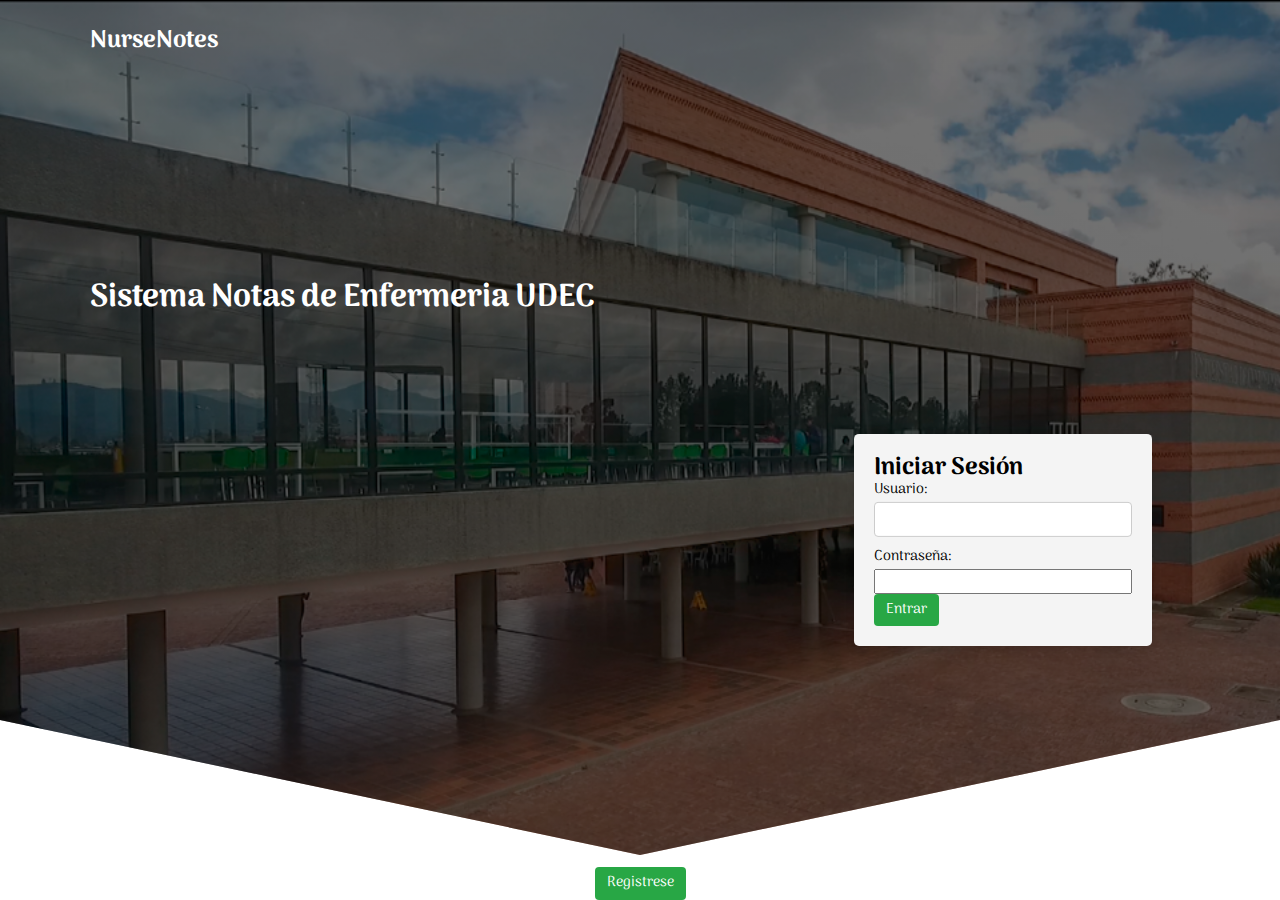
<file: index.html>
<!DOCTYPE html>
<html lang="es">
  <head>
    <meta charset="UTF-8" />
    <meta http-equiv="X-UA-Compatible" content="IE=edge" />
    <meta name="viewport" content="width=device-width, initial-scale=1.0" />
    <title>NurseNotes</title>
    <link rel="stylesheet" href="./css/normalize.css" />
    <link rel="stylesheet" href="./css/estilos.css" />
  </head>

  <body>
    <header class="hero">
      <nav class="nav container">
        <div class="nav_logo">
          <h2 class="nav_title">NurseNotes</h2>
        </div>
      </nav>

      <section class="hero_container container">
        <h1 class="hero_title">Sistema Notas de Enfermeria UDEC</h1>
      </section>

      <section id="login-section">
        <h2 class="login-title">Iniciar Sesión</h2>
        <form action="/login" method="post" class="login-form">
          <div class="login-field">
            <label for="username">Usuario:</label>
            <input type="text" id="username" name="username" required />
          </div>
          <div class="login-field">
            <label for="password">Contraseña:</label>
            <input type="password" id="password" name="password" required />
          </div>
          <div class="btnlogin-field">
            <button type="submit" class="login-btn">Entrar</button>
          </div>
        </form>
      </section>
                                          
                                            <div class="crealogin" style="text-align: center; margin-top: 20px;">
                                                <button id="crea-simple" class="login-btn">Registrese</button>
                                            </div>

      <section id="action-buttons" style="display: none">
        <!-- Asegúrate de que el id esté bien -->
        <div class="button-group">
          <button id="mnt-btn" class="action-btn">
            Mantenimiento del Sistema
          </button>
          <button id="nt-btn" class="action-btn">
            Registro de Notas de Enfermería
          </button>
        </div>
      </section>

      <section id="mantadmin" style="display: none; margin-top: 20px">
        <!-- Sección adicional oculta -->
        <div class="button-grp">
          <button id="diag-btn" class="mante-btn">Diagnósticos</button>
          <button id="groups-btn" class="mante-btn">Grupos</button>
          <button id="sedes-btn" class="mante-btn">Sedes</button>
          <button id="med-btn" class="mante-btn">Medicamentos</button>
          <button id="pergrp-btn" class="mante-btn">Permisos por Grupo</button>
          <button id="per-btn" class="mante-btn">Permisos</button>
          <button id="espe-btn" class="mante-btn">Especialidades</button>
          <button id="staff-btn" class="mante-btn">Staff</button>
          <button id="tipdoc-btn" class="mante-btn">Tipo Documentos</button>
          <button id="logs-btn" class="mante-btn">Logs Usuario</button>
          <button id="usr-btn" class="mante-btn">Usuarios</button>
          <button id="score-btn" class="mante-btn">Score</button>
        </div>
      </section>

      <section id="notasenf" style="display: none; margin-top: 20px">
        <!-- Sección adicional oculta para Notas de Enfermería -->
        <div class="button-grp">
          <button id="folios-btn" class="mante-btn">Folios</button>
          <button id="notas-enfermeria-btn" class="mante-btn">
            Notas Enfermería
          </button>
          <button id="datos-pacientes-btn" class="mante-btn">
            Datos Pacientes
          </button>
          <button id="pacientes-btn" class="mante-btn">Pacientes</button>
          <button id="signos-btn" class="mante-btn">Signos</button>
          <button id="medicamentos-paciente-btn" class="mante-btn">
            Medicamentos_X_Paciente
          </button>
          <button id="income-btn" class="mante-btn">Ingresos</button>

        </div>
      </section>

      <section id="diagnosticos" style="display: none; margin-top: 20px">
        <!-- Sección Diagnosticos -->
        <h2>Gestión de Diagnósticos</h2>

        <!-- Formulario para Crear un Diagnóstico -->
        <div>
          <h3>Crear Diagnóstico</h3>
          <form id="diagnosis-create-form">
            <div>
              <label for="diag-dsc">Descripción del Diagnóstico:</label>
              <input type="text" id="diag-dsc" name="diag-dsc" required />
            </div>
            <button type="submit" class="action-btn">Crear Diagnóstico</button>
          </form>
        </div>

        <!-- Formulario para Leer Diagnóstico -->
        <div>
          <h3>Buscar Diagnóstico</h3>
          <input
            type="number"
            id="read-diag-id"
            placeholder="Ingrese ID"
            required
          />
          <button id="read-btn" class="action-btn">Buscar Diagnóstico</button>
          <div id="read-output"></div>
        </div>

        <!-- Formulario para Actualizar Diagnóstico -->
        <div>
          <h3>Actualizar Diagnóstico</h3>
          <label for="update-diag-id">Seleccionar ID:</label>
          <select id="update-diag-id" required></select>

          <div>
            <label for="update-diag-dsc">Nueva Descripción:</label>
            <input
              type="text"
              id="update-diag-dsc"
              name="update-diag-dsc"
              required
            />
          </div>
          <button id="update-btn" class="action-btn">Guardar Cambios</button>
        </div>

        <h3>Lista de Diagnósticos</h3>
        <table id="diagnosis-table">
          <thead>
            <tr>
              <th>ID</th>
              <th>Descripción</th>
              <th>Acciones</th>
            </tr>
          </thead>
          <tbody></tbody>
        </table>
      </section>

      <!--  -->
      <section id="groups" style="display: none; margin-top: 20px">
        <!-- Sección Grupos -->
        <h2>Gestión de Grupos</h2>

        <!-- Formulario para Crear un Grupo -->
        <div>
          <h3>Crear Grupo</h3>
          <form id="group-create-form">
            <div>
              <label for="group-desc">Descripción del Grupo:</label>
              <input type="text" id="group-desc" name="group-desc" required />
            </div>
            <button type="submit" class="action-btn">Crear Grupo</button>
          </form>
        </div>

        <!-- Formulario para Buscar Grupo -->
        <div>
          <h3>Buscar Grupo</h3>
          <input
            type="number"
            id="search-group-id"
            placeholder="Ingrese ID de Grupo"
            required
          />
          <button id="search-group-btn" class="action-btn">Buscar Grupo</button>
          <div id="group-search-output"></div>
        </div>

        <!-- Formulario para Actualizar Grupo -->
        <div>
          <h3>Actualizar Grupo</h3>
          <label for="update-group-id">Seleccionar ID de Grupo:</label>
          <select id="update-group-id" required></select>

          <div>
            <label for="update-group-desc">Nueva Descripción:</label>
            <input
              type="text"
              id="update-group-desc"
              name="update-group-desc"
              required
            />
          </div>
          <button id="update-group-btn" class="action-btn">
            Guardar Cambios
          </button>
        </div>

        <h3>Lista de Grupos</h3>
        <table id="groups-table">
          <thead>
            <tr>
              <th>ID de Grupo</th>
              <th>Descripción</th>
              <th>Acciones</th>
            </tr>
          </thead>
          <tbody></tbody>
        </table>
      </section>

      <!--  -->

      <section id="headquarters" style="display: none; margin-top: 20px">
        <!-- Sección Sedes -->
        <h2>Gestión de Sedes</h2>

        <!-- Formulario para Crear una Sede -->
        <div>
          <h3>Crear Sede</h3>
          <form id="headquarter-create-form">
            <div>
              <label for="headquarter-desc">Descripción de la Sede:</label>
              <input
                type="text"
                id="headquarter-desc"
                name="headquarter-desc"
                required
              />
            </div>
            <button type="submit" class="action-btn">Crear Sede</button>
          </form>
        </div>

        <!-- Formulario para Buscar Sede -->
        <div>
          <h3>Buscar Sede</h3>
          <input
            type="number"
            id="search-headquarter-id"
            placeholder="Ingrese ID de Sede"
            required
          />
          <button id="search-headquarter-btn" class="action-btn">
            Buscar Sede
          </button>
          <div id="headquarter-search-output"></div>
        </div>

        <!-- Formulario para Actualizar Sede -->
        <div>
          <h3>Actualizar Sede</h3>
          <label for="update-headquarter-id">Seleccionar ID de Sede:</label>
          <select id="update-headquarter-id" required></select>

          <div>
            <label for="update-headquarter-desc">Nueva Descripción:</label>
            <input
              type="text"
              id="update-headquarter-desc"
              name="update-headquarter-desc"
              required
            />
          </div>
          <button id="update-headquarter-btn" class="action-btn">
            Guardar Cambios
          </button>
        </div>

        <h3>Lista de Sedes</h3>
        <table id="headquarters-table">
          <thead>
            <tr>
              <th>ID de Sede</th>
              <th>Descripción</th>
              <th>Acciones</th>
            </tr>
          </thead>
          <tbody></tbody>
        </table>
      </section>

      <!--  -->

      <section id="incomes" style="display: none; margin-top: 20px">
        <!-- Sección Ingresos -->
        <h2>Gestión de Ingresos</h2>

        <!-- Formulario para Crear un Ingreso -->
        <div>
          <h3>Crear Ingreso</h3>
          <form id="income-create-form">
            <div>
              <label for="income-tipdoc-id">ID de Tipo Documento:</label>
              <input
                type="number"
                id="income-tipdoc-id"
                name="income-tipdoc-id"
                required
              />
            </div>
            <div>
              <label for="income-patient-id">ID del Paciente:</label>
              <input
                type="number"
                id="income-patient-id"
                name="income-patient-id"
                required
              />
            </div>
            <div>
              <label for="income-user-id">ID del Usuario:</label>
              <input
                type="number"
                id="income-user-id"
                name="income-user-id"
                required
              />
            </div>
            <button type="submit" class="action-btn">Crear Ingreso</button>
          </form>
        </div>

        <!-- Formulario para Buscar Ingreso -->
        <div>
          <h3>Buscar Ingreso</h3>
          <input
            type="number"
            id="search-income-id"
            placeholder="Ingrese ID de Ingreso"
            required
          />
          <button id="search-income-btn" class="action-btn">
            Buscar Ingreso
          </button>
          <div id="income-search-output"></div>
        </div>

        <!-- Formulario para Actualizar Ingreso -->
        <div>
          <h3>Actualizar Ingreso</h3>
          <label for="update-income-id">Seleccionar ID de Ingreso:</label>
          <select id="update-income-id" required></select>

          <div>
            <label for="update-income-tipdoc-id">ID de Tipo Documento:</label>
            <input
              type="number"
              id="update-income-tipdoc-id"
              name="update-income-tipdoc-id"
              required
            />
          </div>
          <div>
            <label for="update-income-patient-id">ID del Paciente:</label>
            <input
              type="number"
              id="update-income-patient-id"
              name="update-income-patient-id"
              required
            />
          </div>
          <div>
            <label for="update-income-user-id">ID del Usuario:</label>
            <input
              type="number"
              id="update-income-user-id"
              name="update-income-user-id"
              required
            />
          </div>
          <button id="update-income-btn" class="action-btn">
            Guardar Cambios
          </button>
        </div>

        <h3>Lista de Ingresos</h3>
        <table id="incomes-table">
          <thead>
            <tr>
              <th>ID de Ingreso</th>
              <th>Tipo Documento</th>
              <th>ID Paciente</th>
              <th>ID Usuario</th>
              <th>Acciones</th>
            </tr>
          </thead>
          <tbody></tbody>
        </table>
      </section>

      <!--  -->

      <section id="medications" style="display: none; margin-top: 20px">
        <!-- Sección Medicamentos -->
        <h2>Gestión de Medicamentos</h2>

        <!-- Formulario para Crear un Medicamento -->
        <div>
          <h3>Crear Medicamento</h3>
          <form id="medication-create-form">
            <div>
              <label for="medication-desc">Descripción del Medicamento:</label>
              <input
                type="text"
                id="medication-desc"
                name="medication-desc"
                required
              />
            </div>
            <div>
              <label for="medication-stock">Stock:</label>
              <input
                type="number"
                id="medication-stock"
                name="medication-stock"
                required
              />
            </div>
            <button type="submit" class="action-btn">Crear Medicamento</button>
          </form>
        </div>

        <!-- Formulario para Buscar Medicamento -->
        <div>
          <h3>Buscar Medicamento</h3>
          <input
            type="number"
            id="search-medication-id"
            placeholder="Ingrese ID de Medicamento"
            required
          />
          <button id="search-medication-btn" class="action-btn">
            Buscar Medicamento
          </button>
          <div id="medication-search-output"></div>
        </div>

        <!-- Formulario para Actualizar Medicamento -->
        <div>
          <h3>Actualizar Medicamento</h3>
          <label for="update-medication-id"
            >Seleccionar ID de Medicamento:</label
          >
          <select id="update-medication-id" required></select>

          <div>
            <label for="update-medication-desc">Nueva Descripción:</label>
            <input
              type="text"
              id="update-medication-desc"
              name="update-medication-desc"
              required
            />
          </div>
          <div>
            <label for="update-medication-stock">Nuevo Stock:</label>
            <input
              type="number"
              id="update-medication-stock"
              name="update-medication-stock"
              required
            />
          </div>
          <button id="update-medication-btn" class="action-btn">
            Guardar Cambios
          </button>
        </div>

        <h3>Lista de Medicamentos</h3>
        <table id="medications-table">
          <thead>
            <tr>
              <th>ID de Medicamento</th>
              <th>Descripción</th>
              <th>Stock</th>
              <th>Acciones</th>
            </tr>
          </thead>
          <tbody></tbody>
        </table>
      </section>

      <!--  -->

      <section id="permissions-groups" style="display: none; margin-top: 20px">
        <!-- Sección Permisos por Grupo -->
        <h2>Gestión de Permisos por Grupo</h2>

        <!-- Formulario para Crear un Permiso por Grupo -->
        <div>
          <h3>Crear Permiso por Grupo</h3>
          <form id="permission-group-create-form">
            <div>
              <label for="permission-group-grp-id">ID de Grupo:</label>
              <input
                type="number"
                id="permission-group-grp-id"
                name="permission-group-grp-id"
                required
              />
            </div>
            <div>
              <label for="permission-group-per-id">ID de Permiso:</label>
              <input
                type="number"
                id="permission-group-per-id"
                name="permission-group-per-id"
                required
              />
            </div>
            <button type="submit" class="action-btn">Crear Permiso</button>
          </form>
        </div>

        <!-- Formulario para Buscar Permiso por Grupo -->
        <div>
          <h3>Buscar Permiso por Grupo</h3>
          <input
            type="number"
            id="search-permission-group-id"
            placeholder="Ingrese ID de Permiso por Grupo"
            required
          />
          <button id="search-permission-group-btn" class="action-btn">
            Buscar Permiso
          </button>
          <div id="permission-group-search-output"></div>
        </div>

        <!-- Formulario para Actualizar Permiso por Grupo -->
        <div>
          <h3>Actualizar Permiso por Grupo</h3>
          <label for="update-permission-group-id"
            >Seleccionar ID de Permiso por Grupo:</label
          >
          <select id="update-permission-group-id" required></select>

          <div>
            <label for="update-permission-group-grp-id">ID de Grupo:</label>
            <input
              type="number"
              id="update-permission-group-grp-id"
              name="update-permission-group-grp-id"
              required
            />
          </div>
          <div>
            <label for="update-permission-group-per-id">ID de Permiso:</label>
            <input
              type="number"
              id="update-permission-group-per-id"
              name="update-permission-group-per-id"
              required
            />
          </div>
          <button id="update-permission-group-btn" class="action-btn">
            Guardar Cambios
          </button>
        </div>

        <h3>Lista de Permisos por Grupo</h3>
        <table id="permissions-groups-table">
          <thead>
            <tr>
              <th>ID de Permiso por Grupo</th>
              <th>ID de Grupo</th>
              <th>ID de Permiso</th>
              <th>Acciones</th>
            </tr>
          </thead>
          <tbody></tbody>
        </table>
      </section>

      <!--  -->

      <section id="permissions" style="display: none; margin-top: 20px">
        <!-- Sección Permisos -->
        <h2>Gestión de Permisos</h2>

        <!-- Formulario para Crear un Permiso -->
        <div>
          <h3>Crear Permiso</h3>
          <form id="permission-create-form">
            <div>
              <label for="permission-desc">Descripción del Permiso:</label>
              <input
                type="text"
                id="permission-desc"
                name="permission-desc"
                required
              />
            </div>
            <button type="submit" class="action-btn">Crear Permiso</button>
          </form>
        </div>

        <!-- Formulario para Buscar Permiso -->
        <div>
          <h3>Buscar Permiso</h3>
          <input
            type="number"
            id="search-permission-id"
            placeholder="Ingrese ID de Permiso"
            required
          />
          <button id="search-permission-btn" class="action-btn">
            Buscar Permiso
          </button>
          <div id="permission-search-output"></div>
        </div>

        <!-- Formulario para Actualizar Permiso -->
        <div>
          <h3>Actualizar Permiso</h3>
          <label for="update-permission-id">Seleccionar ID de Permiso:</label>
          <select id="update-permission-id" required></select>

          <div>
            <label for="update-permission-desc">Nueva Descripción:</label>
            <input
              type="text"
              id="update-permission-desc"
              name="update-permission-desc"
              required
            />
          </div>
          <button id="update-permission-btn" class="action-btn">
            Guardar Cambios
          </button>
        </div>

        <h3>Lista de Permisos</h3>
        <table id="permissions-table">
          <thead>
            <tr>
              <th>ID de Permiso</th>
              <th>Descripción</th>
              <th>Acciones</th>
            </tr>
          </thead>
          <tbody></tbody>
        </table>
      </section>

      <!--  -->

      <!-- Sección Especialidades -->
      <section id="specialities" style="display: none; margin-top: 20px">
        <h2>Gestión de Especialidades</h2>

        <!-- Formulario para Crear Especialidad -->
        <div>
          <h3>Crear Especialidad</h3>
          <form id="speciality-create-form">
            <div>
              <label for="speciality-desc"
                >Descripción de la Especialidad:</label
              >
              <input
                type="text"
                id="speciality-desc"
                name="speciality-desc"
                required
              />
            </div>
            <button type="submit" class="action-btn">Crear Especialidad</button>
          </form>
        </div>

        <!-- Formulario para Buscar Especialidad -->
        <div>
          <h3>Buscar Especialidad</h3>
          <input
            type="number"
            id="search-speciality-id"
            placeholder="Ingrese ID de Especialidad"
            required
          />
          <button id="search-speciality-btn" class="action-btn">
            Buscar Especialidad
          </button>
          <div id="speciality-search-output"></div>
        </div>

        <!-- Formulario para Actualizar Especialidad -->
        <div>
          <h3>Actualizar Especialidad</h3>
          <label for="update-speciality-id"
            >Seleccionar ID de Especialidad:</label
          >
          <select id="update-speciality-id" required></select>

          <div>
            <label for="update-speciality-desc">Nueva Descripción:</label>
            <input
              type="text"
              id="update-speciality-desc"
              name="update-speciality-desc"
              required
            />
          </div>
          <button id="update-speciality-btn" class="action-btn">
            Guardar Cambios
          </button>
        </div>

        <!-- Lista de Especialidades -->
        <h3>Lista de Especialidades</h3>
        <table id="specialities-table">
          <thead>
            <tr>
              <th>ID de Especialidad</th>
              <th>Descripción</th>
              <th>Acciones</th>
            </tr>
          </thead>
          <tbody></tbody>
        </table>
      </section>

      <section id="staff" style="display: none; margin-top: 20px">
        <!-- Sección Staff -->
        <h2>Gestión de Staff</h2>

        <!-- Formulario para Crear Staff -->
        <div>
          <h3>Crear Staff</h3>
          <form id="staff-create-form">
            <div>
              <label for="staff-medstaff">Nombre del Staff:</label>
              <input
                type="text"
                id="staff-medstaff"
                name="staff-medstaff"
                required
              />
            </div>
            <div>
              <label for="staff-spec-id">ID Especialidad:</label>
              <input
                type="number"
                id="staff-spec-id"
                name="staff-spec-id"
                required
              />
            </div>
            <div>
              <label for="staff-headquarter-id">ID Sede:</label>
              <input
                type="number"
                id="staff-headquarter-id"
                name="staff-headquarter-id"
                required
              />
            </div>
            <div>
              <label for="staff-user-id">ID Usuario:</label>
              <input
                type="number"
                id="staff-user-id"
                name="staff-user-id"
                required
              />
            </div>
            <button type="submit" class="action-btn">Crear Staff</button>
          </form>
        </div>

        <!-- Formulario para Buscar Staff -->
        <div>
          <h3>Buscar Staff</h3>
          <input
            type="number"
            id="search-staff-id"
            placeholder="Ingrese ID de Staff"
            required
          />
          <button id="search-staff-btn" class="action-btn">Buscar Staff</button>
          <div id="staff-search-output"></div>
        </div>

        <!-- Formulario para Actualizar Staff -->
        <div>
          <h3>Actualizar Staff</h3>
          <label for="update-staff-id">Seleccionar ID de Staff:</label>
          <select id="update-staff-id" required></select>

          <div>
            <label for="update-staff-medstaff">Nombre del Staff:</label>
            <input
              type="text"
              id="update-staff-medstaff"
              name="update-staff-medstaff"
              required
            />
          </div>
          <div>
            <label for="update-staff-spec-id">ID Especialidad:</label>
            <input
              type="number"
              id="update-staff-spec-id"
              name="update-staff-spec-id"
              required
            />
          </div>
          <div>
            <label for="update-staff-headquarter-id">ID Sede:</label>
            <input
              type="number"
              id="update-staff-headquarter-id"
              name="update-staff-headquarter-id"
              required
            />
          </div>
          <div>
            <label for="update-staff-user-id">ID Usuario:</label>
            <input
              type="number"
              id="update-staff-user-id"
              name="update-staff-user-id"
              required
            />
          </div>
          <button id="update-staff-btn" class="action-btn">
            Guardar Cambios
          </button>
        </div>

        <h3>Lista de Staff</h3>
        <table id="staff-table">
          <thead>
            <tr>
              <th>ID Staff</th>
              <th>Nombre</th>
              <th>ID Especialidad</th>
              <th>ID Sede</th>
              <th>ID Usuario</th>
              <th>Acciones</th>
            </tr>
          </thead>
          <tbody></tbody>
        </table>
      </section>

      <!--  -->

      <section id="tipdocs" style="display: none; margin-top: 20px">
        <!-- Sección Tipo Documentos -->
        <h2>Gestión de Tipo Documentos</h2>

        <!-- Formulario para Crear Tipo Documento -->
        <div>
          <h3>Crear Tipo Documento</h3>
          <form id="tipdoc-create-form">
            <div>
              <label for="tipdoc-desc">Descripción del Tipo Documento:</label>
              <input type="text" id="tipdoc-desc" name="tipdoc-desc" required />
            </div>
            <button type="submit" class="action-btn">
              Crear Tipo Documento
            </button>
          </form>
        </div>

        <!-- Formulario para Buscar Tipo Documento -->
        <div>
          <h3>Buscar Tipo Documento</h3>
          <input
            type="number"
            id="search-tipdoc-id"
            placeholder="Ingrese ID del Tipo Documento"
            required
          />
          <button id="search-tipdoc-btn" class="action-btn">
            Buscar Tipo Documento
          </button>
          <div id="tipdoc-search-output"></div>
        </div>

        <!-- Formulario para Actualizar Tipo Documento -->
        <div>
          <h3>Actualizar Tipo Documento</h3>
          <label for="update-tipdoc-id"
            >Seleccionar ID del Tipo Documento:</label
          >
          <select id="update-tipdoc-id" required></select>

          <div>
            <label for="update-tipdoc-desc"
              >Descripción del Tipo Documento:</label
            >
            <input
              type="text"
              id="update-tipdoc-desc"
              name="update-tipdoc-desc"
              required
            />
          </div>
          <button id="update-tipdoc-btn" class="action-btn">
            Guardar Cambios
          </button>
        </div>

        <h3>Lista de Tipo Documentos</h3>
        <table id="tipdocs-table">
          <thead>
            <tr>
              <th>ID Tipo Documento</th>
              <th>Descripción</th>
              <th>Acciones</th>
            </tr>
          </thead>
          <tbody></tbody>
        </table>
      </section>

      <!--  -->

      <section id="users" style="display: none; margin-top: 20px">
        <!-- Sección Usuarios -->
        <h2>Gestión de Usuarios</h2>
    
        <!-- Contenedor para organizar los formularios de creación y actualización en columnas -->
        <div id="user-form-container" style="display: flex; justify-content: space-between; margin-bottom: 20px;">
            
            <!-- Formulario para Crear Usuario (a la derecha) -->
            <div style="width: 48%">
                <h3>Crear Usuario</h3>
                <form id="user-create-form">
                    <div>
                        <label for="user-name">Nombre:</label>
                        <input type="text" id="user-name" name="user-name" required />
                    </div>
                    <div>
                        <label for="user-lastname">Apellido:</label>
                        <input type="text" id="user-lastname" name="user-lastname" required />
                    </div>
                    <div>
                        <label for="user-tipdoc">Tipo Documento:</label>
                        <input type="text" id="user-tipdoc" name="user-tipdoc" required />
                    </div>
                    <div>
                        <label for="user-numdoc">Número Documento:</label>
                        <input type="number" id="user-numdoc" name="user-numdoc" required />
                    </div>
                    <div>
                        <label for="user-usr">Usuario:</label>
                        <input type="text" id="user-usr" name="user-usr" required />
                    </div>
                    <div>
                        <label for="user-usrpsw">Contraseña:</label>
                        <input type="password" id="user-usrpsw" name="user-usrpsw" required />
                    </div>
                    <div>
                        <label for="user-grp-id">ID Grupo:</label>
                        <input type="number" id="user-grp-id" name="user-grp-id" required />
                    </div>
                    <div>
                        <label for="user-email">Correo:</label>
                        <input type="email" id="user-email" name="user-email" required />
                    </div>
                    <button type="submit" class="action-btn">Crear Usuario</button>
                </form>
            </div>
    
            <!-- Formulario para Actualizar Usuario (a la izquierda) -->
            <div style="width: 48%">
                <h3>Actualizar Usuario</h3>
                <form id="user-update-form">
                    <label for="update-user-id">Seleccionar ID del Usuario:</label>
                    <select id="update-user-id" required></select>
    
                    <div>
                        <label for="update-user-name">Nombre:</label>
                        <input type="text" id="update-user-name" name="update-user-name" required />
                    </div>
                    <div>
                        <label for="update-user-lastname">Apellido:</label>
                        <input type="text" id="update-user-lastname" name="update-user-lastname" required />
                    </div>
                    <div>
                        <label for="update-user-tipdoc">Tipo Documento:</label>
                        <input type="text" id="update-user-tipdoc" name="update-user-tipdoc" required />
                    </div>
                    <div>
                        <label for="update-user-numdoc">Número Documento:</label>
                        <input type="number" id="update-user-numdoc" name="update-user-numdoc" required />
                    </div>
                    <div>
                        <label for="update-user-usr">Usuario:</label>
                        <input type="text" id="update-user-usr" name="update-user-usr" required />
                    </div>
                    <div>
                        <label for="update-user-usrpsw">Contraseña:</label>
                        <input type="password" id="update-user-usrpsw" name="update-user-usrpsw" required />
                    </div>
                    <div>
                        <label for="update-user-grp-id">ID Grupo:</label>
                        <input type="number" id="update-user-grp-id" name="update-user-grp-id" required />
                    </div>
                    <div>
                        <label for="update-user-email">Correo:</label>
                        <input type="email" id="update-user-email" name="update-user-email" required />
                    </div>
                    <button id="update-user-btn" class="action-btn">Guardar Cambios</button>
                </form>
            </div>
        </div>
    
        <!-- Contenedor de Búsqueda y Lista de Usuarios -->
        <div style="margin-top: 20px">
            <h3>Buscar Usuario</h3>
            <input type="number" id="search-user-id" placeholder="Ingrese ID del Usuario" required />
            <button id="search-user-btn" class="action-btn">Buscar Usuario</button>
            <div id="user-search-output"></div>
    
            <h3>Lista de Usuarios</h3>
            <table id="users-table">
                <thead>
                    <tr>
                        <th>ID Usuario</th>
                        <th>Nombre</th>
                        <th>Apellido</th>
                        <th>Tipo Documento</th>
                        <th>Número Documento</th>
                        <th>Usuario</th>
                        <th>ID Grupo</th>
                        <th>Correo</th>
                        <th>Acciones</th>
                    </tr>
                </thead>
                <tbody></tbody>
            </table>
        </div>
    </section>
    

      <!--  -->

      <section id="logs" style="display: none; margin-top: 20px">
        <!-- Sección Logs de Usuario -->
        <h2>Listado de Logs de Usuario</h2>

        <!-- Tabla de Logs -->
        <h3>Lista de Logs</h3>
        <table id="logs-table">
          <thead>
            <tr>
              <th>ID Log</th>
              <th>ID Usuario</th>
              <th>Fecha de Modificación</th>
              <th>Accion realizada</th>
            </tr>
          </thead>
          <tbody>
            <!-- Los datos se cargarán aquí dinámicamente -->
          </tbody>
        </table>
      </section>

      <!--  -->

      <section id="score" style="display: none; margin-top: 20px">
        <!-- Sección de Puntajes -->
        <h2>Listado de Puntajes de Jugadores</h2>

        <!-- Tabla de Puntajes -->
        <h3>Lista de Puntajes</h3>
        <table id="score-table">
          <thead>
            <tr>
              <th>ID Puntaje</th>
              <th>Nombre del Jugador</th>
              <th>Edad</th>
              <th>Género</th>
              <th>Puntaje</th>
            </tr>
          </thead>
          <tbody>
            <!-- Los datos se cargarán aquí dinámicamente -->
          </tbody>
        </table>
      </section>

      <!--  -->

      <section id="patients" style="display: none; margin-top: 20px">
        <!-- Sección Pacientes -->
        <h2>Gestión de Pacientes</h2>

        <!-- Contenedor para organizar los formularios de creación y actualización en columnas -->
        <div
          id="patient-form-container"
          style="
            display: flex;
            justify-content: space-between;
            margin-bottom: 20px;
          "
        >
          <!-- Formulario para Crear Paciente (a la derecha) -->
          <div style="width: 48%">
            <h3>Crear Paciente</h3>
            <form id="patient-create-form">
              <div>
                <label for="patient-name">Nombre:</label>
                <input
                  type="text"
                  id="patient-name"
                  name="patient-name"
                  required
                />
              </div>
              <div>
                <label for="patient-lastname">Apellido:</label>
                <input
                  type="text"
                  id="patient-lastname"
                  name="patient-lastname"
                  required
                />
              </div>
              <div>
                <label for="patient-tipdoc-id">Tipo Documento ID:</label>
                <input
                  type="number"
                  id="patient-tipdoc-id"
                  name="patient-tipdoc-id"
                  required
                />
              </div>
              <div>
                <label for="patient-numdoc">Número Documento:</label>
                <input
                  type="number"
                  id="patient-numdoc"
                  name="patient-numdoc"
                  required
                />
              </div>
              <div>
                <label for="patient-age">Edad:</label>
                <input
                  type="number"
                  id="patient-age"
                  name="patient-age"
                  required
                />
              </div>
              <div>
                <label for="patient-numcontact">Número de Contacto:</label>
                <input
                  type="number"
                  id="patient-numcontact"
                  name="patient-numcontact"
                  required
                />
              </div>
              <div>
                <label for="patient-mail">Correo Electrónico:</label>
                <input
                  type="email"
                  id="patient-mail"
                  name="patient-mail"
                  required
                />
              </div>
              <button type="submit" class="action-btn">Crear Paciente</button>
            </form>
          </div>

          <!-- Formulario para Actualizar Paciente (a la izquierda) -->
          <div style="width: 48%">
            <h3>Actualizar Paciente</h3>
            <form id="patient-update-form">
              <label for="update-patient-id"
                >Seleccionar ID del Paciente:</label
              >
              <select id="update-patient-id" required></select>

              <div>
                <label for="update-patient-name">Nombre:</label>
                <input
                  type="text"
                  id="update-patient-name"
                  name="update-patient-name"
                  required
                />
              </div>
              <div>
                <label for="update-patient-lastname">Apellido:</label>
                <input
                  type="text"
                  id="update-patient-lastname"
                  name="update-patient-lastname"
                  required
                />
              </div>
              <div>
                <label for="update-patient-tipdoc-id">Tipo Documento ID:</label>
                <input
                  type="number"
                  id="update-patient-tipdoc-id"
                  name="update-patient-tipdoc-id"
                  required
                />
              </div>
              <div>
                <label for="update-patient-numdoc">Número Documento:</label>
                <input
                  type="number"
                  id="update-patient-numdoc"
                  name="update-patient-numdoc"
                  required
                />
              </div>
              <div>
                <label for="update-patient-age">Edad:</label>
                <input
                  type="number"
                  id="update-patient-age"
                  name="update-patient-age"
                  required
                />
              </div>
              <div>
                <label for="update-patient-numcontact"
                  >Número de Contacto:</label
                >
                <input
                  type="number"
                  id="update-patient-numcontact"
                  name="update-patient-numcontact"
                  required
                />
              </div>
              <div>
                <label for="update-patient-mail">Correo Electrónico:</label>
                <input
                  type="email"
                  id="update-patient-mail"
                  name="update-patient-mail"
                  required
                />
              </div>
              <button id="update-patient-btn" class="action-btn">
                Guardar Cambios
              </button>
            </form>
          </div>
        </div>

        <!-- Contenedor de Búsqueda y Lista de Pacientes -->
        <div style="margin-top: 20px">
          <h3>Buscar Paciente</h3>
          <input
            type="number"
            id="search-patient-id"
            placeholder="Ingrese ID del Paciente"
            required
          />
          <button id="search-patient-btn" class="action-btn">
            Buscar Paciente
          </button>
          <div id="patient-search-output"></div>

          <h3>Lista de Pacientes</h3>
          <table id="patients-table">
            <thead>
              <tr>
                <th>ID Paciente</th>
                <th>Nombre</th>
                <th>Apellido</th>
                <th>Tipo Documento ID</th>
                <th>Número Documento</th>
                <th>Edad</th>
                <th>Número de Contacto</th>
                <th>Correo Electrónico</th>
                <th>Acciones</th>
              </tr>
            </thead>
            <tbody></tbody>
          </table>
        </div>
      </section>
      <!--  -->

      <section id="patient-records" style="display: none; margin-top: 20px">
        <!-- Sección Registros de Pacientes -->
        <h2>Gestión de Registros de Pacientes</h2>

        <!-- Contenedor para organizar los formularios de creación y actualización en columnas -->
        <div
          id="patient-record-form-container"
          style="
            display: flex;
            justify-content: space-between;
            margin-bottom: 20px;
          "
        >
          <!-- Formulario para Crear Registro de Paciente (a la derecha) -->
          <div style="width: 48%">
            <h3>Crear Registro de Paciente</h3>
            <form id="patient-record-create-form">
              <div>
                <label for="record-rh">RH:</label>
                <input type="text" id="record-rh" name="record-rh" required />
              </div>
              <div>
                <label for="record-allergies">¿Tiene Alergias?:</label>
                <input
                  type="checkbox"
                  id="record-allergies"
                  name="record-allergies"
                />
              </div>
              <div>
                <label for="record-allerG_DSC">Descripción de Alergias:</label>
                <input
                  type="text"
                  id="record-allerG_DSC"
                  name="record-allerG_DSC"
                />
              </div>
              <div>
                <label for="record-surgeries">¿Ha tenido Cirugías?:</label>
                <input
                  type="checkbox"
                  id="record-surgeries"
                  name="record-surgeries"
                />
              </div>
              <div>
                <label for="record-surgeR_DSC">Descripción de Cirugías:</label>
                <input
                  type="text"
                  id="record-surgeR_DSC"
                  name="record-surgeR_DSC"
                />
              </div>
              <div>
                <label for="record-income-id">ID de Ingreso:</label>
                <input
                  type="number"
                  id="record-income-id"
                  name="record-income-id"
                  required
                />
              </div>
              <button type="submit" class="action-btn">Crear Registro</button>
            </form>
          </div>

          <!-- Formulario para Actualizar Registro de Paciente (a la izquierda) -->
          <div style="width: 48%">
            <h3>Actualizar Registro de Paciente</h3>
            <form id="patient-record-update-form">
              <label for="update-record-id">Seleccionar ID del Registro:</label>
              <select id="update-record-id" required></select>

              <div>
                <label for="update-record-rh">RH:</label>
                <input
                  type="text"
                  id="update-record-rh"
                  name="update-record-rh"
                  required
                />
              </div>
              <div>
                <label for="update-record-allergies">¿Tiene Alergias?:</label>
                <input
                  type="checkbox"
                  id="update-record-allergies"
                  name="update-record-allergies"
                />
              </div>
              <div>
                <label for="update-record-allerG_DSC"
                  >Descripción de Alergias:</label
                >
                <input
                  type="text"
                  id="update-record-allerG_DSC"
                  name="update-record-allerG_DSC"
                />
              </div>
              <div>
                <label for="update-record-surgeries"
                  >¿Ha tenido Cirugías?:</label
                >
                <input
                  type="checkbox"
                  id="update-record-surgeries"
                  name="update-record-surgeries"
                />
              </div>
              <div>
                <label for="update-record-surgeR_DSC"
                  >Descripción de Cirugías:</label
                >
                <input
                  type="text"
                  id="update-record-surgeR_DSC"
                  name="update-record-surgeR_DSC"
                />
              </div>
              <div>
                <label for="update-record-income-id">ID de Ingreso:</label>
                <input
                  type="number"
                  id="update-record-income-id"
                  name="update-record-income-id"
                  required
                />
              </div>
              <button id="update-record-btn" class="action-btn">
                Guardar Cambios
              </button>
            </form>
          </div>
        </div>

        <!-- Contenedor de Búsqueda y Lista de Registros de Pacientes -->
        <div style="margin-top: 20px">
          <h3>Buscar Registro de Paciente</h3>
          <input
            type="number"
            id="search-record-id"
            placeholder="Ingrese ID del Registro"
            required
          />
          <button id="search-record-btn" class="action-btn">
            Buscar Registro
          </button>
          <div id="record-search-output"></div>

          <h3>Lista de Registros de Pacientes</h3>
          <table id="patient-records-table">
            <thead>
              <tr>
                <th>ID Registro</th>
                <th>RH</th>
                <th>Alergias</th>
                <th>Descripción de Alergias</th>
                <th>Cirugías</th>
                <th>Descripción de Cirugías</th>
                <th>ID de Ingreso</th>
                <th>Acciones</th>
              </tr>
            </thead>
            <tbody></tbody>
          </table>
        </div>
      </section>

      <!--  -->

      <section id="signs" style="display: none; margin-top: 20px">
        <!-- Sección Signos -->
        <h2>Gestión de Signos Vitales</h2>

        <!-- Contenedor para organizar los formularios de creación y actualización en columnas -->
        <div
          id="signs-form-container"
          style="
            display: flex;
            justify-content: space-between;
            margin-bottom: 20px;
          "
        >
          <!-- Formulario para Crear Signo (a la derecha) -->
          <div style="width: 48%">
            <h3>Crear Signo</h3>
            <form id="signs-create-form">
              <div>
                <label for="sign-note-id">ID Nota:</label>
                <input
                  type="number"
                  id="sign-note-id"
                  name="sign-note-id"
                  required
                />
              </div>
              <div>
                <label for="sign-temperature">Temperatura:</label>
                <input
                  type="number"
                  step="0.1"
                  id="sign-temperature"
                  name="sign-temperature"
                  required
                />
              </div>
              <div>
                <label for="sign-pulse">Pulso:</label>
                <input type="text" id="sign-pulse" name="sign-pulse" required />
              </div>
              <button type="submit" class="action-btn">Crear Signo</button>
            </form>
          </div>

          <!-- Formulario para Actualizar Signo (a la izquierda) -->
          <div style="width: 48%">
            <h3>Actualizar Signo</h3>
            <form id="signs-update-form">
              <label for="update-sign-id">Seleccionar ID del Signo:</label>
              <select id="update-sign-id" required></select>

              <div>
                <label for="update-sign-note-id">ID Nota:</label>
                <input
                  type="number"
                  id="update-sign-note-id"
                  name="update-sign-note-id"
                  required
                />
              </div>
              <div>
                <label for="update-sign-temperature">Temperatura:</label>
                <input
                  type="number"
                  step="0.1"
                  id="update-sign-temperature"
                  name="update-sign-temperature"
                  required
                />
              </div>
              <div>
                <label for="update-sign-pulse">Pulso:</label>
                <input
                  type="text"
                  id="update-sign-pulse"
                  name="update-sign-pulse"
                  required
                />
              </div>
              <button id="update-sign-btn" class="action-btn">
                Guardar Cambios
              </button>
            </form>
          </div>
        </div>

        <!-- Contenedor de Búsqueda y Lista de Signos -->
        <div style="margin-top: 20px">
          <h3>Buscar Signo</h3>
          <input
            type="number"
            id="search-sign-id"
            placeholder="Ingrese ID del Signo"
            required
          />
          <button id="search-sign-btn" class="action-btn">Buscar Signo</button>
          <div id="sign-search-output"></div>

          <h3>Lista de Signos</h3>
          <table id="signs-table">
            <thead>
              <tr>
                <th>ID Signo</th>
                <th>ID Nota</th>
                <th>Temperatura</th>
                <th>Pulso</th>
                <th>Acciones</th>
              </tr>
            </thead>
            <tbody></tbody>
          </table>
        </div>
      </section>

      <!--  -->

      <section id="supplies-patients" style="display: none; margin-top: 20px">
        <!-- Sección Suministros a Pacientes -->
        <h2>Gestión de Suministros a Pacientes</h2>

        <!-- Contenedor para organizar los formularios de creación y actualización en columnas -->
        <div
          id="supplies-form-container"
          style="
            display: flex;
            justify-content: space-between;
            margin-bottom: 20px;
          "
        >
          <!-- Formulario para Crear Suministro a Paciente (a la derecha) -->
          <div style="width: 48%">
            <h3>Crear Suministro</h3>
            <form id="supplies-create-form">
              <div>
                <label for="supply-cantsup">Cantidad de Suministro:</label>
                <input
                  type="number"
                  id="supply-cantsup"
                  name="supply-cantsup"
                  required
                />
              </div>
              <div>
                <label for="supply-income-id">ID de Ingreso:</label>
                <input
                  type="number"
                  id="supply-income-id"
                  name="supply-income-id"
                  required
                />
              </div>
              <div>
                <label for="supply-med-id">ID de Medicamento:</label>
                <input
                  type="number"
                  id="supply-med-id"
                  name="supply-med-id"
                  required
                />
              </div>
              <button type="submit" class="action-btn">Crear Suministro</button>
            </form>
          </div>

          <!-- Formulario para Actualizar Suministro a Paciente (a la izquierda) -->
          <div style="width: 48%">
            <h3>Actualizar Suministro</h3>
            <form id="supplies-update-form">
              <label for="update-supply-id"
                >Seleccionar ID del Suministro:</label
              >
              <select id="update-supply-id" required></select>

              <div>
                <label for="update-supply-cantsup"
                  >Cantidad de Suministro:</label
                >
                <input
                  type="number"
                  id="update-supply-cantsup"
                  name="update-supply-cantsup"
                  required
                />
              </div>
              <div>
                <label for="update-supply-income-id">ID de Ingreso:</label>
                <input
                  type="number"
                  id="update-supply-income-id"
                  name="update-supply-income-id"
                  required
                />
              </div>
              <div>
                <label for="update-supply-med-id">ID de Medicamento:</label>
                <input
                  type="number"
                  id="update-supply-med-id"
                  name="update-supply-med-id"
                  required
                />
              </div>
              <button id="update-supply-btn" class="action-btn">
                Guardar Cambios
              </button>
            </form>
          </div>
        </div>

        <!-- Contenedor de Búsqueda y Lista de Suministros -->
        <div style="margin-top: 20px">
          <h3>Buscar Suministro</h3>
          <input
            type="number"
            id="search-supply-id"
            placeholder="Ingrese ID del Suministro"
            required
          />
          <button id="search-supply-btn" class="action-btn">
            Buscar Suministro
          </button>
          <div id="supply-search-output"></div>

          <h3>Lista de Suministros a Pacientes</h3>
          <table id="supplies-table">
            <thead>
              <tr>
                <th>ID Suministro</th>
                <th>Cantidad</th>
                <th>ID Ingreso</th>
                <th>ID Medicamento</th>
                <th>Acciones</th>
              </tr>
            </thead>
            <tbody></tbody>
          </table>
        </div>
      </section>

      <!--  -->

      <section id="folios" style="display: none; margin-top: 20px">
        <!-- Sección Folios -->
        <h2>Gestión de Folios</h2>

        <!-- Contenedor para organizar los formularios de creación y actualización en columnas -->
        <div
          id="folio-form-container"
          style="
            display: flex;
            justify-content: space-between;
            margin-bottom: 20px;
          "
        >
          <!-- Formulario para Crear Folio (a la derecha) -->
          <div style="width: 48%">
            <h3>Crear Folio</h3>
            <form id="folio-create-form">
              <div>
                <label for="folio-income-id">ID de Ingreso:</label>
                <input
                  type="number"
                  id="folio-income-id"
                  name="folio-income-id"
                  required
                />
              </div>
              <div>
                <label for="folio-note-id">ID de Nota:</label>
                <input
                  type="number"
                  id="folio-note-id"
                  name="folio-note-id"
                  required
                />
              </div>
              <div>
                <label for="folio-sup-id">ID de Suministro:</label>
                <input
                  type="number"
                  id="folio-sup-id"
                  name="folio-sup-id"
                  required
                />
              </div>
              <div>
                <label for="folio-user-id">ID de Usuario:</label>
                <input
                  type="number"
                  id="folio-user-id"
                  name="folio-user-id"
                  required
                />
              </div>
              <div>
                <label for="folio-evolution">Evolución:</label>
                <textarea
                  id="folio-evolution"
                  name="folio-evolution"
                  required
                ></textarea>
              </div>
              <button type="submit" class="action-btn">Crear Folio</button>
            </form>
          </div>

          <!-- Formulario para Actualizar Folio (a la izquierda) -->
          <div style="width: 48%">
            <h3>Actualizar Folio</h3>
            <form id="folio-update-form">
              <label for="update-folio-id">Seleccionar ID del Folio:</label>
              <select id="update-folio-id" required></select>

              <div>
                <label for="update-folio-income-id">ID de Ingreso:</label>
                <input
                  type="number"
                  id="update-folio-income-id"
                  name="update-folio-income-id"
                  required
                />
              </div>
              <div>
                <label for="update-folio-note-id">ID de Nota:</label>
                <input
                  type="number"
                  id="update-folio-note-id"
                  name="update-folio-note-id"
                  required
                />
              </div>
              <div>
                <label for="update-folio-sup-id">ID de Suministro:</label>
                <input
                  type="number"
                  id="update-folio-sup-id"
                  name="update-folio-sup-id"
                  required
                />
              </div>
              <div>
                <label for="update-folio-user-id">ID de Usuario:</label>
                <input
                  type="number"
                  id="update-folio-user-id"
                  name="update-folio-user-id"
                  required
                />
              </div>
              <div>
                <label for="update-folio-evolution">Evolución:</label>
                <textarea
                  id="update-folio-evolution"
                  name="update-folio-evolution"
                  required
                ></textarea>
              </div>
              <button id="update-folio-btn" class="action-btn">
                Guardar Cambios
              </button>
            </form>
          </div>
        </div>

        <!-- Contenedor de Búsqueda y Lista de Folios -->
        <div style="margin-top: 20px">
          <h3>Buscar Folio</h3>
          <input
            type="number"
            id="search-folio-id"
            placeholder="Ingrese ID del Folio"
            required
          />
          <button id="search-folio-btn" class="action-btn">Buscar Folio</button>
          <div id="folio-search-output"></div>

          <h3>Lista de Folios</h3>
          <table id="folios-table">
            <thead>
              <tr>
                <th>ID Folio</th>
                <th>ID Ingreso</th>
                <th>ID Nota</th>
                <th>ID Suministro</th>
                <th>ID Usuario</th>
                <th>Evolución</th>
                <th>Acciones</th>
              </tr>
            </thead>
            <tbody></tbody>
          </table>
        </div>
      </section>

      <!--  -->

      <section id="nurse-note-section" style="display: none; margin-top: 20px;"> <!-- Sección NurseNote -->
        <h2>Gestión de Notas de Enfermería</h2>
    
        <!-- Contenedor para organizar los formularios de creación y actualización en columnas -->
        <div id="nurse-note-form-container" style="display: flex; justify-content: space-between; margin-bottom: 20px;">
            
            <!-- Formulario para Crear Nota de Enfermería (a la derecha) -->
            <div style="width: 48%;">
                <h3>Crear Nota de Enfermería</h3>
                <form id="nurse-note-create-form">
                    <div>
                        <label for="nurse-income-id">ID de Ingreso:</label>
                        <input type="number" id="nurse-income-id" name="nurse-income-id" required>
                    </div>
                    <div>
                        <label for="nurse-patient-id">ID Paciente:</label>
                        <input type="number" id="nurse-patient-id" name="nurse-patient-id" required>
                    </div>
                    <div>
                        <label for="nurse-reason-consult">Motivo de Consulta:</label>
                        <textarea id="nurse-reason-consult" name="nurse-reason-consult" required></textarea>
                    </div>
                    <div>
                        <label for="nurse-diagnosis-id">ID Diagnóstico:</label>
                        <input type="number" id="nurse-diagnosis-id" name="nurse-diagnosis-id" required>
                    </div>
                    <div>
                        <label for="nurse-specialty-id">ID Especialidad:</label>
                        <input type="number" id="nurse-specialty-id" name="nurse-specialty-id" required>
                    </div>
                    <div>
                        <label for="nurse-user-id">ID Usuario:</label>
                        <input type="number" id="nurse-user-id" name="nurse-user-id" required>
                    </div>
                    <div>
                        <label for="nurse-staff-id">ID Personal:</label>
                        <input type="number" id="nurse-staff-id" name="nurse-staff-id" required>
                    </div>
                    <button type="submit" class="action-btn">Crear Nota</button>
                </form>
            </div>
    
            <!-- Formulario para Actualizar Nota de Enfermería (a la izquierda) -->
            <div style="width: 48%;">
                <h3>Actualizar Nota de Enfermería</h3>
                <form id="nurse-note-update-form">
                    <label for="update-nurse-note-id">Seleccionar ID de la Nota:</label>
                    <select id="update-nurse-note-id" required></select>
    
                    <div>
                        <label for="update-nurse-income-id">ID de Ingreso:</label>
                        <input type="number" id="update-nurse-income-id" name="update-nurse-income-id" required>
                    </div>
                    <div>
                        <label for="update-nurse-patient-id">ID Paciente:</label>
                        <input type="number" id="update-nurse-patient-id" name="update-nurse-patient-id" required>
                    </div>
                    <div>
                        <label for="update-nurse-reason-consult">Motivo de Consulta:</label>
                        <textarea id="update-nurse-reason-consult" name="update-nurse-reason-consult" required></textarea>
                    </div>
                    <div>
                        <label for="update-nurse-diagnosis-id">ID Diagnóstico:</label>
                        <input type="number" id="update-nurse-diagnosis-id" name="update-nurse-diagnosis-id" required>
                    </div>
                    <div>
                        <label for="update-nurse-specialty-id">ID Especialidad:</label>
                        <input type="number" id="update-nurse-specialty-id" name="update-nurse-specialty-id" required>
                    </div>
                    <div>
                        <label for="update-nurse-user-id">ID Usuario:</label>
                        <input type="number" id="update-nurse-user-id" name="update-nurse-user-id" required>
                    </div>
                    <div>
                        <label for="update-nurse-staff-id">ID Personal:</label>
                        <input type="number" id="update-nurse-staff-id" name="update-nurse-staff-id" required>
                    </div>
                    <button id="update-nurse-note-btn" class="action-btn">Guardar Cambios</button>
                </form>
            </div>
        </div>
    
        <!-- Contenedor de Búsqueda y Lista de Notas de Enfermería -->
        <div style="margin-top: 20px;">
            <h3>Buscar Nota de Enfermería</h3>
            <input type="number" id="search-nurse-note-id" placeholder="Ingrese ID de la Nota" required>
            <button id="search-nurse-note-btn" class="action-btn">Buscar Nota</button>
            <div id="nurse-note-search-output"></div>
    
            <h3>Lista de Notas de Enfermería</h3>
            <table id="nurse-notes-table">
                <thead>
                    <tr>
                        <th>ID Nota</th>
                        <th>ID Ingreso</th>
                        <th>ID Paciente</th>
                        <th>Motivo de Consulta</th>
                        <th>ID Diagnóstico</th>
                        <th>ID Especialidad</th>
                        <th>ID Usuario</th>
                        <th>ID Personal</th>
                        <th>Acciones</th>
                    </tr>
                </thead>
                <tbody>
                </tbody>
            </table>
        </div>
    </section>
    

    <button id="back-button-1" class="back-button" style="display: none;">
        <img src="[data-uri]"/>
        Salir
    </button>
    
    <button id="back-button-2" class="back-button" style="display: none;">
        <img src="[data-uri]"/>
        Regresar
    </button>
    
    <button id="back-button-3" class="back-button" style="display: none;">
        <img src="[data-uri]"/>
        Regresar
    </button>
    

    <section id="simple-register" style="display: none; margin-top: 20px;">
      <h2>Registro Simplificado</h2>
      <form id="simple-register-form">
          <div>
              <label for="simple-user-name">Nombre:</label>
              <input type="text" id="simple-user-name" name="simple-user-name" required />
          </div>
          <div>
              <label for="simple-user-lastname">Apellido:</label>
              <input type="text" id="simple-user-lastname" name="simple-user-lastname" required />
          </div>
          <div>
              <label for="simple-user-email">Correo:</label>
              <input type="email" id="simple-user-email" name="simple-user-email" required />
          </div>
          <div>
              <label for="simple-user-usr">Usuario:</label>
              <input type="text" id="simple-user-usr" name="simple-user-usr" required />
          </div>
          <div>
              <label for="simple-user-password">Contraseña:</label>
              <input type="password" id="simple-user-password" name="simple-user-password" required />
          </div>
          <div>
              <label for="simple-user-confirm-password">Confirmar Contraseña:</label>
              <input type="password" id="simple-user-confirm-password" name="simple-user-confirm-password" required />
          </div>
          <button type="submit" class="action-btn">Registrar Usuario</button>
      </form>
  </section>
  
  
  <section id="data-acceptance-section" style="display: none; text-align: center; margin-top: 20px;">
    <h2>Aceptación de Uso y Tratamiento de Datos</h2>
    <p>
        Al utilizar este servicio, usted acepta que sus datos personales serán tratados conforme a nuestra 
        <a href="#" target="_blank">Política de Privacidad</a>. La información que recolectamos se usará para brindarle una mejor experiencia y está protegida bajo nuestras normas de confidencialidad.
    </p>
    <button id="accept-data-usage" class="acceptance-btn">Aceptar</button>
</section>

    

      
    <!--   --------------------------------------------------------------                             -->

    <script src="./js/login.js"></script>
    <!-- <script src="./js/test.js"></script> -->
    <script src="./js/mantenimiento.js"></script>
    <script src="./js/diagnosticos.js"></script>
    <script src="./js/groups.js"></script>
    <script src="./js/sedes.js"></script>
    <script src="./js/incomes.js"></script>
    <script src="./js/med.js"></script>
    <script src="./js/pergrp.js"></script>
    <script src="./js/per.js"></script>
    <script src="./js/espec.js"></script>
    <script src="./js/staff.js"></script>
    <script src="./js/tipdoc.js"></script>
    <script src="./js/usr.js"></script>
    <script src="./js/logs.js"></script>
    <script src="./js/score.js"></script>
    <script src="./js/nurseenf.js"></script>
    <script src="./js/patients.js"></script>
    <script src="./js/ptrecords.js"></script>
    <script src="./js/signs.js"></script>
    <script src="./js/suppat.js"></script>
    <script src="./js/folios.js"></script>
    <script src="./js/nursenote.js"></script>
    <script src="./js/back.js"></script>
    <script src="./js/crearusr.js"></script>


  </body>
</html>
</file>
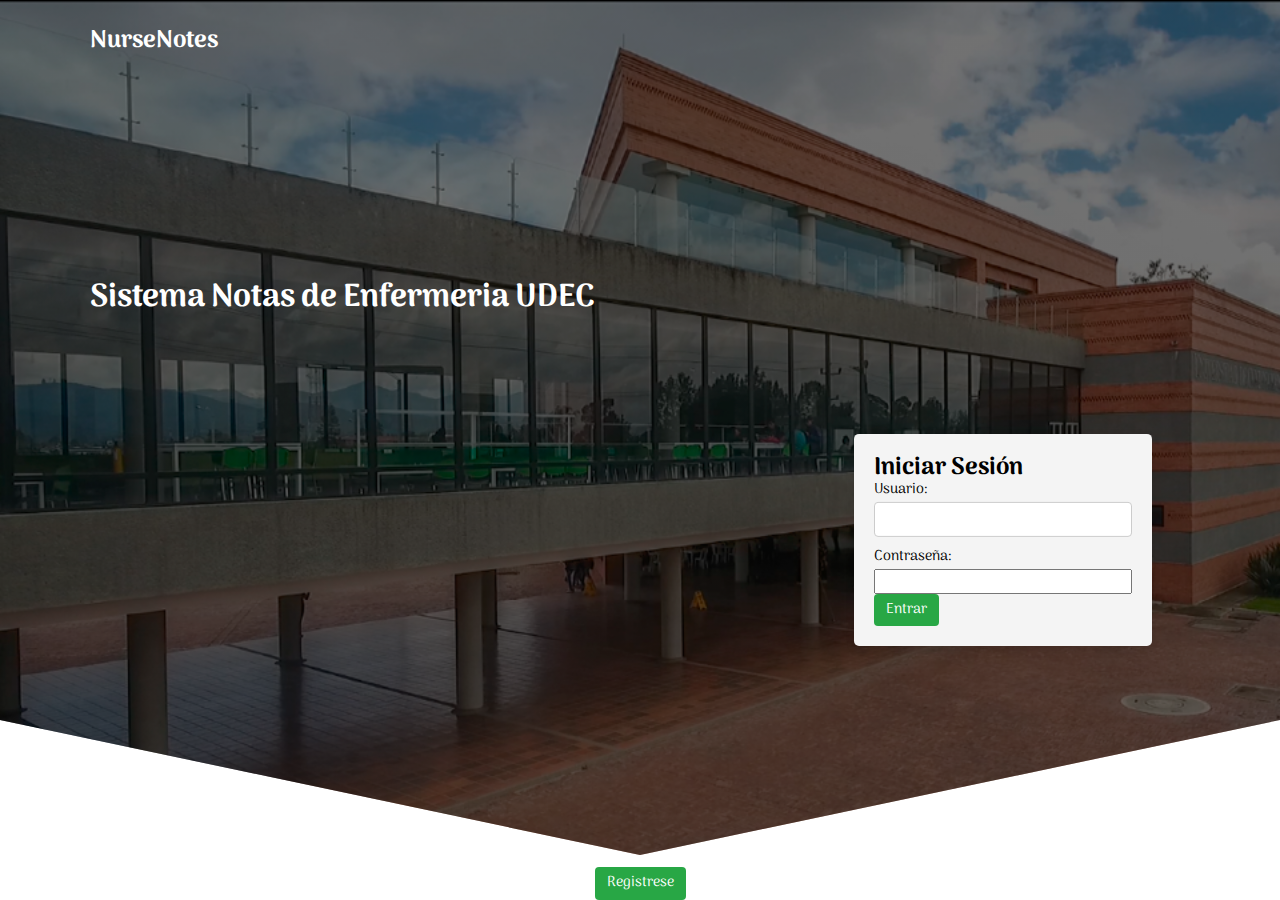
<file: admin-create-user.html>
<!doctype html>
<html lang="es">
  <head>
    <meta charset="utf-8" />
    <meta name="viewport" content="width=device-width, initial-scale=1" />
    <title>Crear usuario • HelpDeskCloud</title>
    <link rel="stylesheet" href="assets/styles.css?v=3" />
  </head>
  <body>
    <main class="container">
      <h1>Crear usuario</h1>
      <p id="adminInfo">Verificando sesión...</p>

      <form id="createUserForm">
        <label for="email">Email</label>
        <input id="email" type="email" required />

        <label for="password">Password</label>
        <input id="password" type="password" required />

        <label for="role">Rol</label>
        <select id="role">
          <option value="user" selected>usuario</option>
          <option value="admin">admin</option>
        </select>

        <button type="submit" class="btn">Crear</button>
      </form>

      <div class="actions">
        <a href="#" class="link link-back">Volver</a>
      </div>
    </main>

    <script src="js/config.js"></script>
    <script src="js/common.js"></script>
    <script src="js/admin_create_user.js"></script>
  </body>
  </html>
</file>
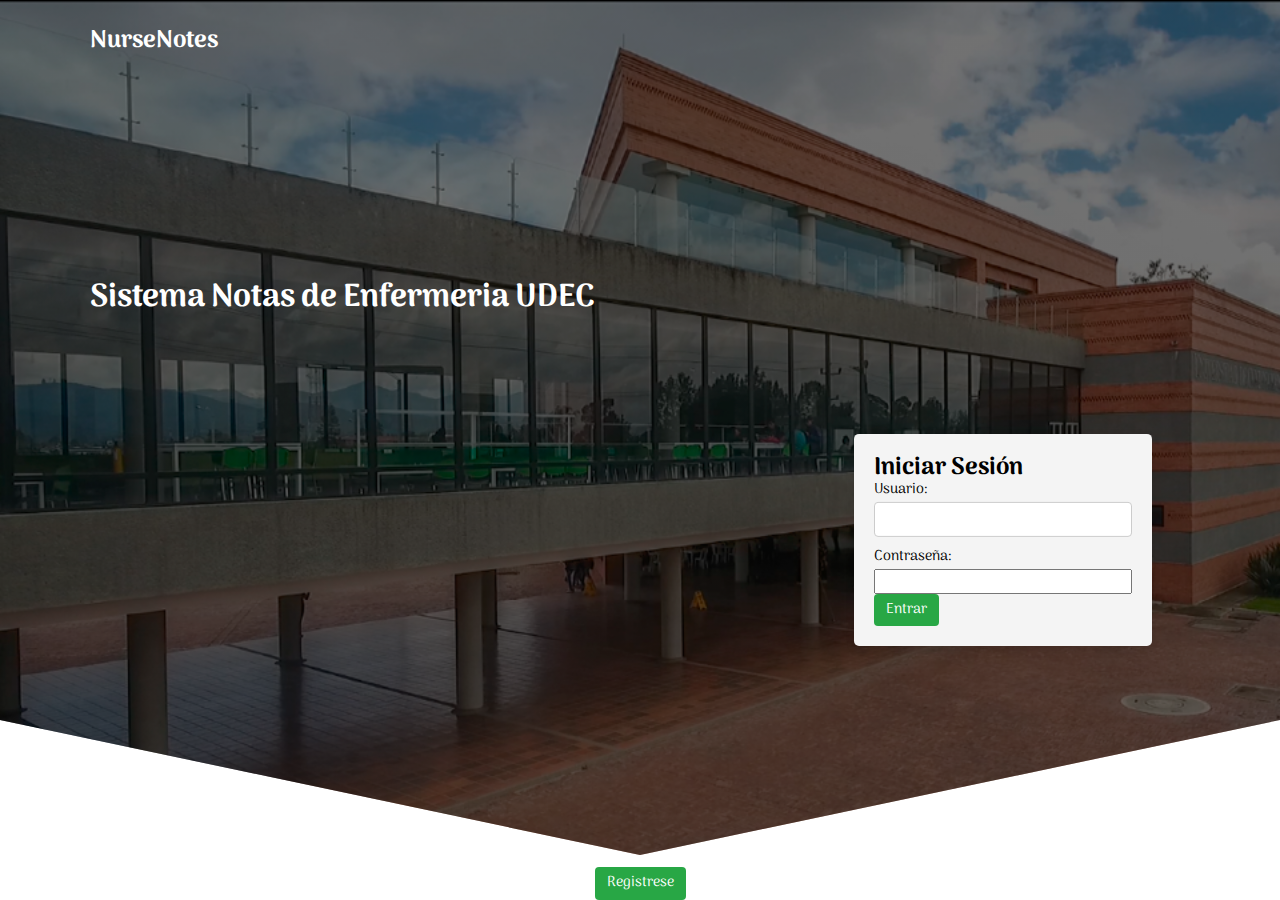
<file: admin-ticket.html>
<!doctype html>
<html lang="es">
  <head>
    <meta charset="utf-8" />
    <meta name="viewport" content="width=device-width, initial-scale=1" />
    <title>Detalle de Ticket • Admin</title>
    <link rel="stylesheet" href="assets/styles.css?v=4" />
  </head>
  <body>
    <main class="container wide">
      <div class="udec-banner">
        <div class="udec-banner-left">
          <img class="udec-banner-logo" src="https://upload.wikimedia.org/wikipedia/commons/b/b9/Escudo_udec.png?20170606164645" alt="Escudo UDEC" />
          <div class="udec-banner-text">
            <div class="line1">UDEC CHIA</div>
            <div class="line2">HELPDESK</div>
          </div>
        </div>
      </div>
      <h1>Detalle de ticket</h1>
      <p id="ticketHeader">Cargando ticket...</p>

      <section>
        <h2>Información</h2>
        <div id="ticketInfo">
          <!-- Datos del ticket -->
        </div>
      </section>

      <section>
        <h2>Comentarios</h2>
        <div id="messagesList" class="messages-scrollbox">
          <!-- Mensajes cargados dinámicamente -->
        </div>
        <form id="commentForm" style="margin-top: 12px;">
          <label for="commentBody">Nuevo comentario</label>
          <textarea id="commentBody" rows="3" required></textarea>
          <button type="submit" class="btn">Agregar</button>
        </form>
      </section>

      <div class="actions">
        <a href="welcome-admin.html?section=tickets" class="link">Volver a todos los tickets</a>
      </div>
    </main>

    <script src="js/config.js"></script>
    <script src="js/common.js"></script>
    <script src="js/admin_ticket.js"></script>
  </body>
  </html>
</file>
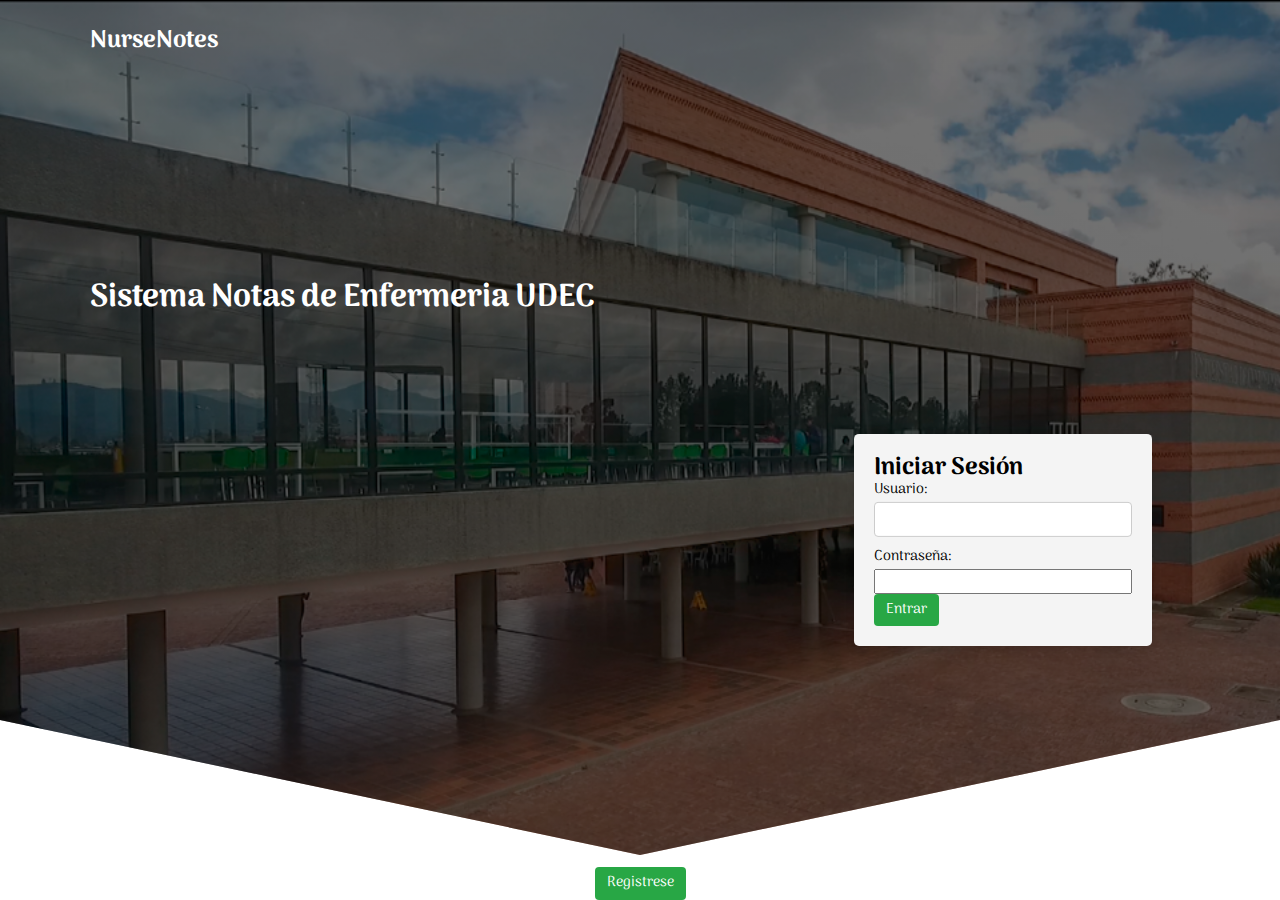
<file: user-ticket.html>
<!doctype html>
<html lang="es">
  <head>
    <meta charset="utf-8" />
    <meta name="viewport" content="width=device-width, initial-scale=1" />
    <title>Detalle de Ticket • Usuario</title>
    <link rel="stylesheet" href="assets/styles.css?v=4" />
  </head>
  <body>
    <main class="container wide">
      <div class="udec-banner">
        <div class="udec-banner-left">
          <img class="udec-banner-logo" src="https://upload.wikimedia.org/wikipedia/commons/b/b9/Escudo_udec.png?20170606164645" alt="Escudo UDEC" />
          <div class="udec-banner-text">
            <div class="line1">UDEC CHIA</div>
            <div class="line2">HELPDESK</div>
          </div>
        </div>
      </div>
      <h1>Detalle de ticket</h1>
      <p id="ticketHeader">Cargando ticket...</p>

      <section>
        <h2>Información</h2>
        <div id="ticketInfo">
          <!-- Datos del ticket -->
        </div>
      </section>

      <section>
        <h2 style="display:flex; align-items:center; justify-content:space-between; gap:8px;">
          <span>Comentarios</span>
          <button id="refreshBtn" class="btn" type="button" title="Actualizar comentarios y datos">Actualizar</button>
        </h2>
        <div id="messagesList" class="messages-scrollbox">
          <!-- Mensajes cargados dinámicamente -->
        </div>
        <form id="commentForm" style="margin-top: 12px;">
          <label for="commentBody">Nuevo comentario</label>
          <textarea id="commentBody" rows="3" required></textarea>
          <button type="submit" class="btn">Agregar</button>
        </form>
      </section>

      <div class="actions">
        <a href="welcome-user.html" class="link">Volver a mis tickets</a>
      </div>
    </main>

    <script src="js/config.js"></script>
    <script src="js/common.js"></script>
    <script src="js/user_ticket.js"></script>
  </body>
</html>
</file>
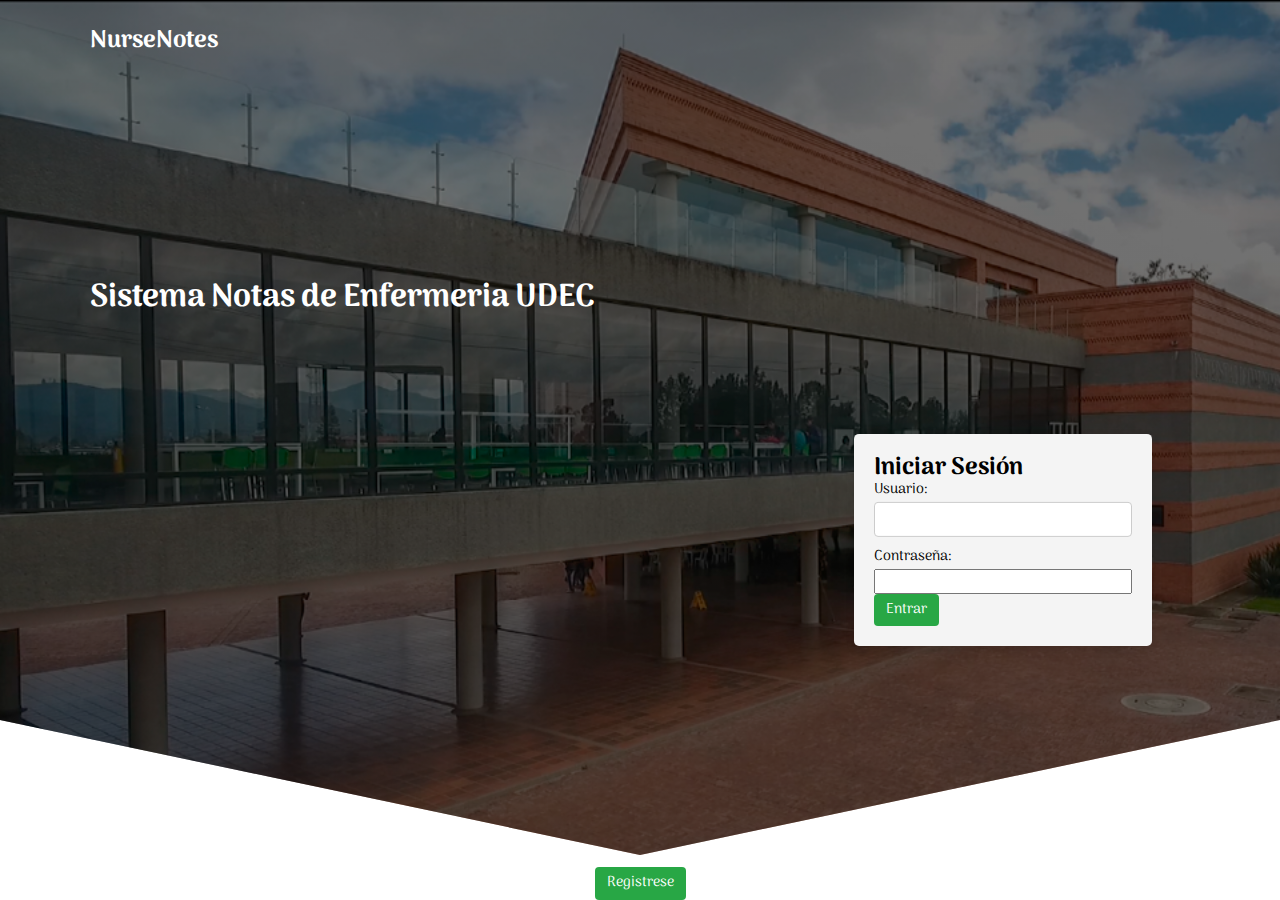
<file: welcome-admin.html>
<!doctype html>
<html lang="es">
  <head>
    <meta charset="utf-8" />
    <meta name="viewport" content="width=device-width, initial-scale=1" />
    <title>Bienvenido Admin • HelpDeskCloud</title>
    <link rel="stylesheet" href="assets/styles.css?v=3" />
  </head>
  <body>
    <main class="container wide">
      <div class="udec-banner">
        <div class="udec-banner-left">
          <img class="udec-banner-logo" src="https://upload.wikimedia.org/wikipedia/commons/b/b9/Escudo_udec.png?20170606164645" alt="Escudo UDEC" />
          <div class="udec-banner-text">
            <div class="line1">UDEC CHIA</div>
            <div class="line2">HELPDESK</div>
          </div>
        </div>
      </div>
      <p id="userInfo" style="display:none"></p>

      <div id="topMenu" class="actions" style="margin-bottom: 16px; gap: 8px; display: flex;">
        <button id="btnUsers" class="btn">Usuarios</button>
        <button id="btnTickets" class="btn btn-secondary">Casos</button>
      </div>

      <section id="sectionUsers" style="display:none;">
        <h2>Gestión de usuarios</h2>
        <div class="toolbar" style="margin-bottom: 12px; display: flex; gap: 8px; align-items: end; flex-wrap: wrap; justify-content: space-between;">
          <div class="toolbar-left" style="display: flex; gap: 8px; align-items: end; flex-wrap: wrap;">
            <div>
              <label for="searchUserId">ID</label>
              <input id="searchUserId" type="number" min="1" />
            </div>
            <div>
              <label for="searchUserEmail">Correo</label>
              <input id="searchUserEmail" type="text" />
            </div>
            <div>
              <button id="searchUsers" class="btn">Buscar</button>
              <button id="resetUsers" class="btn btn-secondary">Limpiar</button>
            </div>
          </div>
          <div class="toolbar-right">
            <button id="createUser" class="btn">Crear usuario</button>
            <button id="editUser" class="btn btn-secondary">Modificar</button>
          </div>
        </div>
        <div id="usersPanel">
          <div class="scrollbox">
          <table class="table" id="usersTable">
            <thead>
              <tr>
                <th>ID</th>
                <th>Email</th>
                <th>Rol</th>
                <th>Acciones</th>
              </tr>
            </thead>
            <tbody>
              <!-- filas cargadas dinámicamente -->
            </tbody>
          </table>
          </div>
        </div>
        <div class="actions" style="margin-top: 8px; justify-content: flex-end;">
          <a href="#" id="backUsers" class="link link-back">Volver al menú</a>
        </div>
      </section>

      <section id="sectionTickets" style="display:none;">
        <h2>Todos los tickets</h2>
        <div class="toolbar" style="margin-bottom: 12px; display: flex; gap: 8px; align-items: end; flex-wrap: wrap; justify-content: space-between;">
          <div class="toolbar-left" style="display: flex; gap: 12px; align-items: center; flex-wrap: wrap;">
            <label style="display:flex; align-items:center; gap:6px;">
              <input id="filterMyTickets" type="checkbox" />
              Mostrar solo mis tickets
            </label>
            <div style="display:flex; align-items:center; gap:6px;">
              <label for="filterStatus">Estado</label>
              <select id="filterStatus">
                <option value="">Todos</option>
                <option value="open">open</option>
                <option value="in_progress">in_progress</option>
                <option value="closed">closed</option>
              </select>
            </div>
          </div>
          <div class="toolbar-right" style="display:flex; gap:8px;">
            <button id="createTicketAdmin" class="btn">Crear ticket</button>
          </div>
        </div>
        <div id="ticketsPanel">
          <table class="table" id="ticketsTable">
            <thead>
              <tr>
                <th>ID</th>
                <th>Título</th>
                <th>Estado</th>
                <th>Prioridad</th>
                <th>Acciones</th>
              </tr>
            </thead>
            <tbody>
              <!-- filas cargadas dinámicamente -->
            </tbody>
          </table>
        </div>
        <div class="actions" style="margin-top: 8px; justify-content: flex-end;">
          <a href="#" id="backTickets" class="link link-back">Volver al menú</a>
        </div>
      </section>

      <!-- Modal para crear ticket (admin) -->
      <div id="modalCreateTicketAdmin" class="modal-overlay">
        <div class="modal">
          <h3>Crear ticket</h3>
          <form id="modalCreateTicketAdminForm">
            <label for="modalTicketTitle">Título</label>
            <input id="modalTicketTitle" type="text" required />

            <label for="modalTicketDesc">Descripción</label>
            <textarea id="modalTicketDesc" rows="4" required></textarea>

            <label for="modalTicketPriority">Prioridad</label>
            <select id="modalTicketPriority">
              <option value="low">Baja</option>
              <option value="normal" selected>Normal</option>
              <option value="high">Alta</option>
              <option value="urgent">Urgente</option>
            </select>
          </form>
          <div class="actions">
            <button id="modalCreateTicketCancel" class="btn btn-secondary">Cancelar</button>
            <button id="modalCreateTicketOk" class="btn">Crear</button>
          </div>
        </div>
      </div>

      

      <!-- Modal de confirmación genérico -->
      <div id="modalConfirm" class="modal-overlay">
        <div class="modal">
          <h3 id="modalConfirmTitle">Confirmación</h3>
          <div id="modalConfirmBody">¿Está seguro?</div>
          <div class="actions">
            <button id="modalCancel" class="btn btn-secondary">Cancelar</button>
            <button id="modalOk" class="btn btn-danger">Confirmar</button>
          </div>
        </div>
      </div>

      <!-- Modal para creación de usuario -->
      <div id="modalCreateUser" class="modal-overlay">
        <div class="modal">
          <h3>Crear usuario</h3>
          <form id="modalCreateUserForm">
            <label for="modalUserEmail">Email</label>
            <input id="modalUserEmail" type="email" required />

            <label for="modalUserPassword">Password</label>
            <input id="modalUserPassword" type="password" required />

            <label for="modalUserRole">Rol</label>
            <select id="modalUserRole">
              <option value="user" selected>usuario</option>
              <option value="admin">admin</option>
            </select>
          </form>
          <div class="actions">
            <button id="modalCreateCancel" class="btn btn-secondary">Cancelar</button>
            <button id="modalCreateOk" class="btn">Crear</button>
          </div>
        </div>
      </div>

      <!-- Modal para modificar contraseña de usuario -->
      <div id="modalEditUser" class="modal-overlay">
        <div class="modal">
          <h3>Modificar usuario</h3>
          <form id="modalEditUserForm">
            <label for="modalEditUserId">ID de usuario</label>
            <input id="modalEditUserId" type="number" min="1" required />

            <label for="modalEditUserPassword">Nueva contraseña</label>
            <input id="modalEditUserPassword" type="password" required />
          </form>
          <div class="actions">
            <button id="modalEditCancel" class="btn btn-secondary">Cancelar</button>
            <button id="modalEditOk" class="btn">Guardar</button>
          </div>
        </div>
      </div>
    </main>

    <script src="js/config.js"></script>
    <script src="js/common.js"></script>
    <script src="js/admin.js"></script>
  </body>
  </html>
</file>
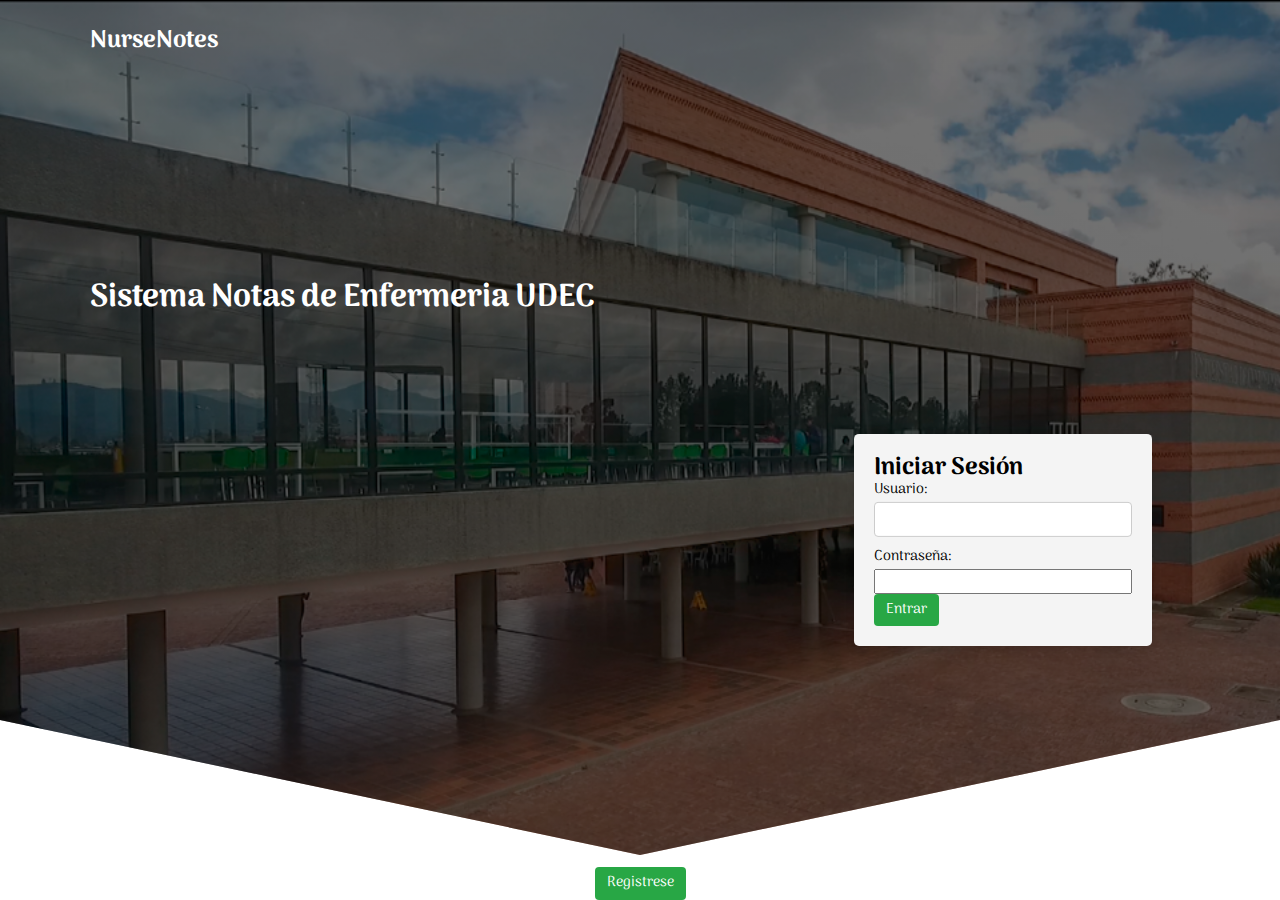
<file: welcome-user.html>
<!doctype html>
<html lang="es">
  <head>
    <meta charset="utf-8" />
    <meta name="viewport" content="width=device-width, initial-scale=1" />
    <title>Bienvenido Usuario • HelpDeskCloud</title>
    <link rel="stylesheet" href="assets/styles.css?v=3" />
  </head>
  <body>
    <main class="container wide">
      <div class="udec-banner">
        <div class="udec-banner-left">
          <img class="udec-banner-logo" src="https://upload.wikimedia.org/wikipedia/commons/b/b9/Escudo_udec.png?20170606164645" alt="Escudo UDEC" />
          <div class="udec-banner-text">
            <div class="line1">UDEC CHIA</div>
            <div class="line2">HELPDESK</div>
          </div>
        </div>
      </div>
      <p id="userInfo" style="display:none"></p>

      <div class="actions" style="margin-bottom: 16px; gap: 8px; display: flex; justify-content: flex-end;">
        <button id="btnChatbot" class="btn btn-secondary" type="button">Chatbot</button>
      </div>

      <section>
        <h2>Crear nuevo ticket</h2>
        <form id="createTicketForm">
          <label for="ticketTitle">Título</label>
          <input id="ticketTitle" type="text" required />
          <label for="ticketDesc">Descripción</label>
          <textarea id="ticketDesc" rows="4" required></textarea>
          <label for="ticketPriority">Prioridad</label>
          <select id="ticketPriority">
            <option value="low">Baja</option>
            <option value="normal" selected>Normal</option>
            <option value="high">Alta</option>
            <option value="urgent">Urgente</option>
          </select>
          <button type="submit" class="btn">Crear</button>
        </form>
      </section>

      <section>
        <h2>Mis tickets</h2>
        <div class="toolbar" style="margin-bottom: 12px; display: flex; gap: 8px; align-items: center; flex-wrap: wrap;">
          <label for="userFilterStatus">Estado</label>
          <select id="userFilterStatus">
            <option value="">Todos</option>
            <option value="open">open</option>
            <option value="in_progress">in_progress</option>
            <option value="closed">closed</option>
          </select>
        </div>
        <div id="ticketsPanel">
          <table class="table" id="userTicketsTable">
            <thead>
              <tr>
                <th>ID</th>
                <th>Título</th>
                <th>Estado</th>
                <th>Prioridad</th>
                <th>Acciones</th>
              </tr>
            </thead>
            <tbody>
              <!-- filas cargadas dinámicamente -->
            </tbody>
          </table>
        </div>
      </section>

      <div class="actions">
        <a href="#" class="link link-back">Volver</a>
      </div>

      <!-- Modal Chatbot -->
      <div id="chatbotModal" class="modal-overlay" style="display:none;">
        <div class="modal">
          <h3>Chatbot de ayuda</h3>
          <div id="chatbotMessages" class="messages-scrollbox" style="max-height: 300px;">
            <!-- mensajes del chatbot -->
          </div>
          <div id="chatbotOptions" class="actions" style="flex-wrap: wrap; gap: 6px; justify-content: flex-start; margin-top: 8px;">
            <!-- botones numerados generados dinámicamente -->
          </div>
          <form id="chatbotForm" style="margin-top: 12px;">
            <label for="chatbotInput">Escribe tu pregunta</label>
            <input id="chatbotInput" type="text" placeholder="Escribe tu pregunta o el número (1-7)" />
            <div class="actions" style="margin-top: 8px;">
              <button id="chatbotClose" class="btn btn-secondary" type="button">Cerrar</button>
              <button id="chatbotSend" class="btn" type="submit">Enviar</button>
            </div>
          </form>
          <div class="actions" style="justify-content: flex-start;">
            <button id="chatbotCreateCase" class="btn btn-danger" type="button">Crear caso desde el chat</button>
          </div>
        </div>
      </div>
    </main>

    <script src="js/config.js"></script>
    <script src="js/common.js"></script>
    <script src="js/user.js"></script>
    <script src="js/chatbot.js?v=5"></script>
  </body>
  </html>
</file>
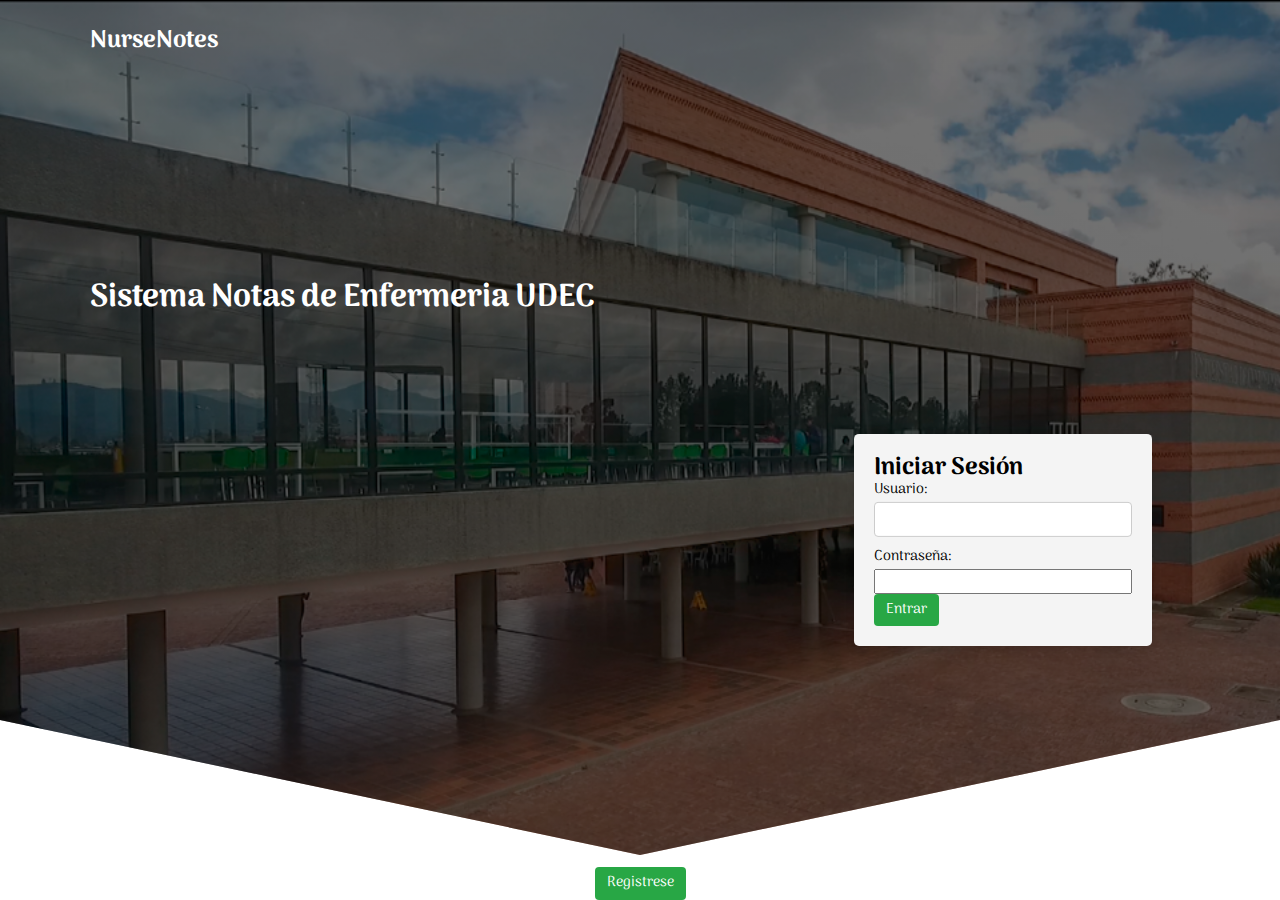
<file: welcome.html>
<!doctype html>
<html lang="es">
  <head>
    <meta charset="utf-8" />
    <meta name="viewport" content="width=device-width, initial-scale=1" />
    <title>Bienvenido • HelpDeskCloud</title>
    <link rel="stylesheet" href="assets/styles.css?v=3" />
  </head>
  <body>
    <main class="container">
      <h1>Bienvenido</h1>
      <p id="userInfo">Cargando usuario...</p>
      <div class="actions">
        <a href="#" class="link link-back">Volver</a>
      </div>
    </main>

    <script src="js/config.js"></script>
    <script src="js/common.js"></script>
    <script>
      (async function() {
        const token = localStorage.getItem('token');
        if (!token) {
          window.location.href = 'index.html';
          return;
        }
        try {
          const res = await fetch(`${BACKEND_URL}/auth/me`, {
            headers: { 'Authorization': `Bearer ${token}` }
          });
          if (res.ok) {
            const me = await res.json();
            const email = me && (me.email || me.username || me.user || me.name);
            document.getElementById('userInfo').textContent = email ? `Hola, ${email}` : 'Sesión válida.';
          } else {
            const fallbackEmail = localStorage.getItem('user_email');
            document.getElementById('userInfo').textContent = fallbackEmail ? `Hola, ${fallbackEmail}` : 'Sesión inválida. Inicia de nuevo.';
          }
        } catch (e) {
          const fallbackEmail = localStorage.getItem('user_email');
          document.getElementById('userInfo').textContent = fallbackEmail ? `Hola, ${fallbackEmail}` : 'Error de red. Verifica la API URL.';
        }
        // Logout se gestiona desde el menú de perfil en common.js
      })();
    </script>
  </body>
  </html>
</file>
<file: css/estilos.css>
@import url('https://fonts.googleapis.com/css2?family=Arima:wght@100..700&display=swap');

:root{
    --padding-container: 180px 0;
    --color-title: #fff;
}

body{
    font-family: "Arima", sans-serif;
}

.container {
    width: 90%;
    max-width: 1100px;
    margin: 0 auto;
    overflow: hidden;
    padding: var(--padding-container);
    background-color: transparent; /* Esto evitará que el color de fondo de container sobreescriba el del body */
}

.nav_title{
    position: absolute;
    top: 3%;
}

.hero {
    width: 100%;
    height: 100vh;
    min-height: 600px;
    max-height: 1000px;
    position: relative;
    display: grid;
    grid-template-rows: 100px 1fr;
    background-color: transparent; /* Hacer transparente para que el fondo verde del body se vea */
    color: #fff;
}

.hero::before {
    content: "";
    position: absolute;
    top: 0;
    left: 0;
    width: 100%;
    height: 100%;
    background-image: linear-gradient(180deg, #0000008c 0%, #0000008c 100%), url("../images/chia_16.png");
    background-size: cover;
    clip-path: polygon(0 0, 100% 0, 100% 80%, 50% 95%, 0 80%);
    z-index: -1;
}

.nav{
    --padding-container:0;
}

#login-section {
    position: absolute;
    right: 10%; /* Ubica el formulario a la derecha */
    top: 60%; /* Ubica el formulario un poco más abajo de la mitad de la pantalla */
    transform: translateY(-50%); /* Centra verticalmente el formulario con respecto a su punto superior */
    margin-bottom: 1px;
    background-color: #f4f4f4; /* Puedes mantener el fondo o cambiarlo según prefieras */
    padding: 20px;
    border-radius: 5px;
    box-shadow: 0 4px 8px rgba(0, 0, 0, 0.1); /* Añade un efecto de sombra */
    color: black;
}

.login-btn{
    margin-left: auto;
    cursor: pointer;
}

.hero {
    width: 100%;
    height: 100vh;
    min-height: 600px;
    max-height: 1000px;
    position: relative;
    display: grid;
    grid-template-rows: 100px 1fr;
    background-color: transparent;
    color: #fff;
}

#login-section {
    position: absolute;
    right: 10%;
    top: 60%;
    transform: translateY(-50%);
    margin-bottom: 1px;
    background-color: #f4f4f4;
    padding: 20px;
    border-radius: 5px;
    box-shadow: 0 4px 8px rgba(0, 0, 0, 0.1);
    color: black;
}

.login-btn {
    cursor: pointer;
}

#action-buttons {
    position: absolute;
    top: 70%; /* Cambiado a 70% para centrar verticalmente los botones */
    left: 50%; /* Alineación horizontal */
    transform: translate(-50%, -50%); /* Centrado horizontal y vertical */
    text-align: center;
}

.action-btn {
    cursor: pointer;
    padding: 10px 20px;
    margin: 10px;
    background-color: #28a745;
    color: white;
    border: none;
    border-radius: 5px;
    font-size: 16px;
}

.action-btn:hover {
    background-color: #218838;
}

/*----------------------------------------------  */

#mantadmin, #notasenf {
    display: flex;
    flex-wrap: wrap; /* Permite que los botones se envuelvan a la siguiente línea */
    margin-top: 20px; 
    margin-left: 2%; /* Separación del borde izquierdo */
    margin-bottom: 40%; /* Separación del borde inferior */
}

.button-grp {
    display: flex;
    flex-wrap: wrap; /* Permite que los botones se dividan en columnas */
    gap: 20px; /* Espacio entre los botones */
    width: 35%; /* Asegura que ocupe todo el ancho disponible */
}

.mante-btn {
    background-color: #28a745; /* Color de fondo verde */
    color: white; /* Color del texto */
    border: none; /* Sin borde */
    border-radius: 5px; /* Bordes redondeados */
    padding: 8px 12px; /* Espaciado interno ajustado */
    font-size: 20px; /* Tamaño de fuente ajustado */
    width: calc(50% - 20px); /* Dos botones por fila */
    box-sizing: border-box; /* Incluye padding y border en el tamaño total */
    cursor: pointer; /* Cambia el cursor al pasar sobre el botón */
    margin: 5px 0;
}

.mante-btn:hover {
    background-color: #218838; /* Color de fondo cuando se pasa el mouse */
}

/*----------------------------------------*/
#diagnosticos, #groups, #headquarters, #incomes, #medications, #permissions-groups,
#permissions, #specialities, #staff, #tipdocs, #users, #logs, #score, #patients,
#patient-records, #signs, #supplies-patients, #folios, #nurse-note-section, #simple-register, #data-acceptance-section {
    position: absolute;
    top: 45%;
    left: 60%;
    transform: translate(-50%, -50%);
    display: flex;
    flex-direction: column;
    width: 28%; /* Reducido al 80% de 35% */
    padding: 16px; /* Reducido al 80% de 20px */
    background-color: #f9f9f9;
    border-radius: 4px; /* Ajustado para mantener proporción */
    box-shadow: 0 3px 6px rgba(0, 0, 0, 0.1); /* Sombra ligeramente reducida */
    color: black;
    font-size: 0.8em; /* Reducido al 80% del tamaño de fuente */
}

#diagnosis-create-form,
#read-section,
#update-section,
#group-create-form,
#group-read-section,
#group-update-section {
    margin-bottom: 16px;
    width: 100%; 
}

h3 {
    margin-bottom: 8px;
    font-size: 1em;
}

label {
    display: block;
    margin-bottom: 4px;
    font-size: 0.9em;
}

input[type="text"],
input[type="number"] {
    width: 100%;
    padding: 8px;
    border: 1px solid #ccc;
    border-radius: 4px;
    margin-bottom: 12px;
    font-size: 0.9em;
}

button {
    background-color: #28a745;
    color: white;
    border: none;
    border-radius: 4px;
    padding: 8px 12px;
    cursor: pointer;
    font-size: 0.9em;
}

button:hover {
    background-color: #218838;
}

#search-output, #group-search-output {
    margin-top: 16px;
}

/*------------------ Formulario de Usuario en Dos Columnas ----------------*/

/* Contenedor de formularios en dos columnas */
#user-form-container {
    display: flex;
    justify-content: space-between;
    gap: 20px;
    width: 80%; /* Reduce el ancho del contenedor en un 20% */
    margin: 0 auto; /* Centra el contenedor */
}

#user-create-form,
#user-update-form {
    width: 48%; /* Ajusta para mantener el diseño de dos columnas */
    padding: 14px; /* Reduce ligeramente el padding para adaptarse al tamaño */
    background-color: #f9f9f9;
    border-radius: 4px;
    box-shadow: 0 3px 6px rgba(0, 0, 0, 0.1);
}

#users {
    position: absolute;
    top: 45%;
    left: 60%;
    transform: translate(-50%, -50%);
    width: 45%; /* Reduce el ancho de la sección en general */
    padding: 16px;
    background-color: #f9f9f9;
    border-radius: 4px;
    box-shadow: 0 3px 6px rgba(0, 0, 0, 0.1);
    color: black;
    font-size: 0.8em;
}

#users-table {
    width: 100%;
    border-collapse: collapse;
    margin-top: 16px;
}

#users-table th,
#users-table td {
    padding: 8px;
    border: 1px solid #ddd;
    text-align: left;
}

.action-btn {
    margin-top: 8px;
    background-color: #28a745;
    color: white;
    border: none;
    padding: 8px 12px;
    cursor: pointer;
    border-radius: 4px;
    font-size: 0.9em;
}

.action-btn:hover {
    background-color: #218838;
}


/* Sección de búsqueda y lista */
#user-search-list-container {
    width: 100%;
    margin-top: 16px;
    padding: 16px;
    background-color: #f9f9f9;
    border-radius: 4px;
    box-shadow: 0 3px 6px rgba(0, 0, 0, 0.1);
}

#user-search-list-container h3 {
    margin-bottom: 8px;
    font-size: 1em;
}

#user-search-list-container input[type="number"],
#user-search-list-container button {
    width: 100%;
    padding: 8px;
    border: 1px solid #ccc;
    border-radius: 4px;
    font-size: 0.9em;
    margin-bottom: 12px;
}

#user-search-list-container button {
    background-color: #28a745;
    color: white;
    border: none;
    cursor: pointer;
}

#user-search-list-container button:hover {
    background-color: #218838;
}

#user-search-list-container table {
    width: 100%;
    border-collapse: collapse;
    margin-top: 16px;
}

#user-search-list-container th,
#user-search-list-container td {
    padding: 8px;
    border: 1px solid #ddd;
    text-align: left;
}


#patients {
    position: absolute;
    top: 45%;
    left: 65%;
    transform: translate(-50%, -50%);
    width: 55%; /* Ancho ajustado para que no se desborde */
    padding: 16px;
    background-color: #f9f9f9;
    border-radius: 4px;
    box-shadow: 0 3px 6px rgba(0, 0, 0, 0.1);
    color: black;
    font-size: 0.9em;
}

#patient-form-container {
    display: flex;
    justify-content: space-between;
    gap: 20px;
    width: 100%; /* Mantiene el ancho completo del contenedor */
}

#patient-create-form,
#patient-update-form {
    width: 48%; /* Ajusta los formularios para dos columnas */
    padding: 16px;
    background-color: #ffffff;
    border-radius: 4px;
    box-shadow: 0 3px 6px rgba(0, 0, 0, 0.1);
}

#patients-table {
    width: 100%;
    border-collapse: collapse;
    margin-top: 16px;
}

#patients-table th,
#patients-table td {
    padding: 8px;
    border: 1px solid #ddd;
    text-align: left;
    font-size: 0.9em;
}

/* Botones */
.action-btn {
    background-color: #28a745;
    color: white;
    border: none;
    padding: 8px 12px;
    cursor: pointer;
    border-radius: 4px;
    font-size: 0.9em;
}

.action-btn:hover {
    background-color: #218838;
}

#patient-search-output {
    margin-top: 16px;
}


/*  */

#nurse-note-section {
    position: absolute;
    top: 45%;
    left: 65%;
    transform: translate(-50%, -50%);
    width: 55%; /* Aumenta el ancho para que se visualice correctamente */
    padding: 16px;
    background-color: #f9f9f9;
    border-radius: 4px;
    box-shadow: 0 3px 6px rgba(0, 0, 0, 0.1);
    color: black;
    font-size: 0.9em;
}

#nurse-note-form-container {
    display: flex;
    justify-content: space-between;
    gap: 20px;
    width: 100%; /* Mantiene el ancho completo del contenedor */
}

#nurse-note-create-form,
#nurse-note-update-form {
    width: 48%; /* Ajusta los formularios para que se vean en dos columnas */
    padding: 16px;
    background-color: #ffffff;
    border-radius: 4px;
    box-shadow: 0 3px 6px rgba(0, 0, 0, 0.1);
}

#nurse-notes-table {
    width: 100%;
    border-collapse: collapse;
    margin-top: 16px;
}

#nurse-notes-table th,
#nurse-notes-table td {
    padding: 8px;
    border: 1px solid #ddd;
    text-align: left;
    font-size: 0.9em;
}


/* Estilos base para los tres botones independientes */
#back-button-1, #back-button-2, #back-button-3 {
    position: absolute;
    top: 90%;                        /* Ajuste de posición */
    left: 10%;                       /* Centrado horizontal */
    transform: translate(-50%, -50%); /* Centrado exacto */
    padding: 10px 20px;              /* Tamaño de padding */
    background-color: #28a745;       /* Color de fondo verde */
    color: black;                    /* Color del texto */
    border: none;                    /* Sin borde */
    border-radius: 5px;              /* Bordes redondeados */
    font-size: 1rem;                 /* Tamaño de fuente */
    cursor: pointer;                 /* Cursor de mano */
    transition: transform 0.3s ease; /* Transición para efecto hover */
    display: none;                   /* Ocultos por defecto */
    box-shadow: 0 4px 8px rgba(0, 0, 0, 0.15); /* Efecto de sombra */
}

/* Mostrar botones cuando tengan la clase `show` */
#back-button-1.show, #back-button-2.show, #back-button-3.show {
    display: block;
}

/* Efecto hover para los tres botones específicos */
#back-button-1:hover, #back-button-2:hover, #back-button-3:hover {
    transform: translate(-50%, -50%) scale(1.15); /* Aumento de 15% en tamaño */
    background-color: #0f5a21;                    /* Fondo más oscuro */
}

/* Imagen dentro del botón */
#back-button-2 img, #back-button-2 img, #back-button-3 img {
    width: 24px; /* Tamaño adecuado de la imagen */
    height: 24px;
    vertical-align: middle;
    margin-right: 8px; /* Espacio entre icono y texto */
}

/* Ajuste de posición entre botones para separación */

#back-button-2:hover, #back-button-2:hover, #back-button-3:hover {
    transform: translate(-50%, -50%) scale(1.15); /* Aumento de 15% en tamaño */
    background-color: #0f5a21;                    /* Fondo más oscuro */
}

/* Imagen dentro del botón */
#back-button-2 img, #back-button-2 img, #back-button-3 img {
    width: 24px; /* Tamaño adecuado de la imagen */
    height: 24px;
    vertical-align: middle;
    margin-right: 8px; /* Espacio entre icono y texto */
}

#back-button-3 img, #back-button-2 img, #back-button-3 img {
    width: 24px; /* Tamaño adecuado de la imagen */
    height: 24px;
    vertical-align: middle;
    margin-right: 8px; /* Espacio entre icono y texto */
}

/* Ajuste de posición entre botones para separación */

#back-button-3:hover, #back-button-2:hover, #back-button-3:hover {
    transform: translate(-50%, -50%) scale(1.15); /* Aumento de 15% en tamaño */
    background-color: #0f5a21;                    /* Fondo más oscuro */
}

/* Imagen dentro del botón */
#back-button-3 img, #back-button-2 img, #back-button-3 img {
    width: 24px; /* Tamaño adecuado de la imagen */
    height: 24px;
    vertical-align: middle;
    margin-right: 8px; /* Espacio entre icono y texto */
}
</file>
<file: assets/styles.css>
:root {
  /* Paleta solicitada */
  --primary: #123d38;   /* verde oscuro */
  --accent:  #ffc130;   /* dorado */
  --bg:      #fcfae2;   /* crema claro */
  --text:    #123d38;   /* texto principal usando primary */
}

* { box-sizing: border-box; }
body {
  margin: 0;
  font-family: system-ui, -apple-system, Segoe UI, Roboto, sans-serif;
  background: var(--bg);
  color: var(--text);
}
.container {
  max-width: 480px; margin: 48px auto; padding: 24px;
  background: var(--bg);
  border: 1px solid var(--primary);
  border-radius: 12px;
  box-shadow: 0 6px 0 var(--primary);
}
h1 { margin-top: 0; color: var(--primary); }
.container.wide {
  max-width: 1100px;
}
h1 { margin-top: 0; color: var(--primary); }
.subtitle { margin-top: -8px; opacity: .8; }
label { display: block; margin: 12px 0 6px; }
input {
  width: 100%; padding: 10px 12px; border-radius: 8px; height: 40px;
  border: 1px solid var(--primary);
  background: #fff; color: var(--text);
}
input:focus, textarea:focus, select:focus {
  outline: 3px solid var(--accent);
  border-color: var(--accent);
}
button {
  margin-top: 16px; width: 100%; padding: 10px 12px;
  border: none; border-radius: 8px; cursor: pointer;
  background: var(--primary); color: var(--bg);
}
button:hover { outline: 3px solid var(--accent); }
.secondary { background: var(--accent); color: var(--primary); }
.link { display: inline-block; margin-top: 16px; color: var(--primary); text-decoration: none; padding: 8px 12px; border: 1px solid var(--primary); border-radius: 6px; background: #fff; }
.link:hover { outline: 2px solid var(--accent); }
.tabs { display: flex; gap: 8px; margin: 16px 0; }
.tab { flex: 1; padding: 10px; background: #fff; color: var(--text); border: 1px solid var(--primary); border-radius: 8px; cursor: pointer; }
.tab.active { border-color: var(--accent); outline: 3px solid var(--accent); }
.panel { display: none; }
.panel.active { display: block; }
.msg { margin-top: 16px; min-height: 22px; opacity: .8; }
.msg.error { color: var(--primary); border-left: 4px solid var(--accent); padding-left: 8px; }
.actions { display: flex; gap: 8px; }

/* Toggle de contraseña */
.password-wrapper { position: relative; }
.password-wrapper input { padding-right: 44px; }
.password-toggle {
  position: absolute; right: 8px; top: calc(50% - 15px); transform: translateY(-50%);
  background: transparent; border: none; color: var(--text);
  width: 28px; height: 28px; cursor: pointer; border-radius: 6px;
  display: flex; align-items: center; justify-content: center;
}
.password-toggle:hover { outline: 2px solid var(--accent); }

/* Tablas y botones para gestión de casos */
.table {
  width: 100%;
  border-collapse: collapse;
  margin: 12px 0;
  background: var(--bg);
}
.table th, .table td {
  border: 1px solid var(--primary);
  padding: 8px 10px;
  text-align: left;
}
.table thead th {
  background: var(--primary);
  color: var(--bg);
}
.btn {
  background: var(--primary);
  color: var(--bg);
  border: none;
  padding: 8px 12px;
  border-radius: 6px;
  cursor: pointer;
  width: auto;
  display: inline-block;
}
.btn:hover { outline: 2px solid var(--accent); }
.btn-secondary {
  background: var(--accent);
  color: var(--primary);
}
.btn-danger {
  background: #b03a2e;
  color: var(--bg);
}
select, textarea {
  border: 1px solid var(--primary);
  border-radius: 6px;
  padding: 8px;
}
textarea { width: 100%; }

/* Contenedor con scroll para limitar la vista a ~4 filas */
.scrollbox {
  max-height: 300px; /* ajusta según altura de filas */
  overflow: auto;
  border: 1px solid var(--primary);
  border-radius: 8px;
  background: #fff;
  padding: 4px;
}

/* Historial de mensajes en detalle de ticket: ~4 elementos visibles y scroll */
.messages-scrollbox {
  max-height: 360px; /* aprox. 4 items visibles según contenido típico */
  overflow: auto;
}
.message-item {
  padding: 8px 0;
  border-bottom: 1px solid #eee;
}

/* Modal genérico */
.modal-overlay {
  position: fixed;
  inset: 0;
  background: rgba(0,0,0,0.35);
  display: none;
  align-items: center;
  justify-content: center;
  z-index: 9999;
}
.modal {
  width: 520px;
  max-width: 90vw;
  background: var(--bg);
  border: 1px solid var(--primary);
  border-radius: 12px;
  box-shadow: 0 6px 0 var(--primary);
  padding: 16px;
}
.modal h3 { margin-top: 0; color: var(--primary); }
.modal .actions { display: flex; gap: 8px; justify-content: flex-end; }

/* Topbar con perfil estilo red social */
.topbar {
  position: fixed;
  top: 12px;
  right: 16px;
  z-index: 10000;
}
.container-toolbar {
  display: flex;
  justify-content: flex-end;
  align-items: center;
  gap: 8px;
  margin-bottom: 8px;
}
.profile {
  position: relative;
}
.profile-button {
  width: 36px; height: 36px; border-radius: 50%;
  background: var(--primary);
  color: var(--bg);
  display: flex; align-items: center; justify-content: center;
  cursor: pointer; border: none;
}
.profile-button:hover { outline: 2px solid var(--accent); }
.profile-menu {
  position: absolute; top: 44px; right: 0;
  background: #fff; border: 1px solid var(--primary);
  border-radius: 8px; box-shadow: 0 6px 0 var(--primary);
  min-width: 160px; display: none;
}
.profile-menu.open { display: block; }
.profile-menu .item {
  padding: 10px 12px; cursor: pointer; color: var(--text);
}
.profile-menu .item:hover { background: var(--bg); }
.profile-menu .item-label {
  cursor: default;
  font-weight: 600;
  border-bottom: 1px solid var(--primary);
}

/* Fondo específico para la página de login */
body.login-page {
  background-image: 
    linear-gradient(rgba(0, 0, 0, 0.12), rgba(0, 0, 0, 0.12)),
    url('https://www.ucundinamarca.edu.co/images/sedes/chia/2023/chia_16.png');
  background-size: cover;
  background-position: center;
  background-repeat: no-repeat;
  background-attachment: fixed;
}

/* Logo del login: centrado y tamaño moderado */
.login-logo {
  display: block;
  margin: 8px auto 4px;
  max-width: 102px; /* -15% respecto a 120px */
  height: auto;
}

/* Centrado de encabezado solo en la página de login */
body.login-page h1 { text-align: center; }
body.login-page .subtitle { text-align: center; }

/* Fondo para todas las páginas excepto login */
body:not(.login-page) {
  background-image: url('https://www.ucundinamarca.edu.co/images/sedes/chia/2023/chia_15.png');
  background-size: cover;
  background-position: center;
  background-repeat: no-repeat;
  background-attachment: fixed;
}

/* Banner UDEC para encabezado en páginas admin/usuario */
.udec-banner {
  display: flex;
  align-items: center;
  justify-content: space-between;
  gap: 12px;
  background: #90e501;
  color: var(--primary);
  padding: 10px 14px;
  border-radius: 8px;
  box-shadow: 0 6px 0 var(--primary);
  margin-bottom: 16px;
}
.udec-banner-logo {
  width: 52px;
  height: auto;
  flex: 0 0 auto;
}
.udec-banner-text {
  line-height: 1.1;
}
.udec-banner-text .line1 { font-weight: 700; font-size: 18px; }
.udec-banner-text .line2 { font-weight: 800; font-size: 22px; letter-spacing: 0.5px; }

/* Agrupar logo + texto para el lado izquierdo del banner */
.udec-banner-left { display: flex; align-items: center; gap: 12px; }

/* Ajustes para el icono de perfil dentro de la franja */
.udec-banner .profile { margin-left: auto; }
.udec-banner .profile-button { background: var(--bg); color: var(--primary); }
.udec-banner .profile-menu { border-color: var(--primary); }
</file>
